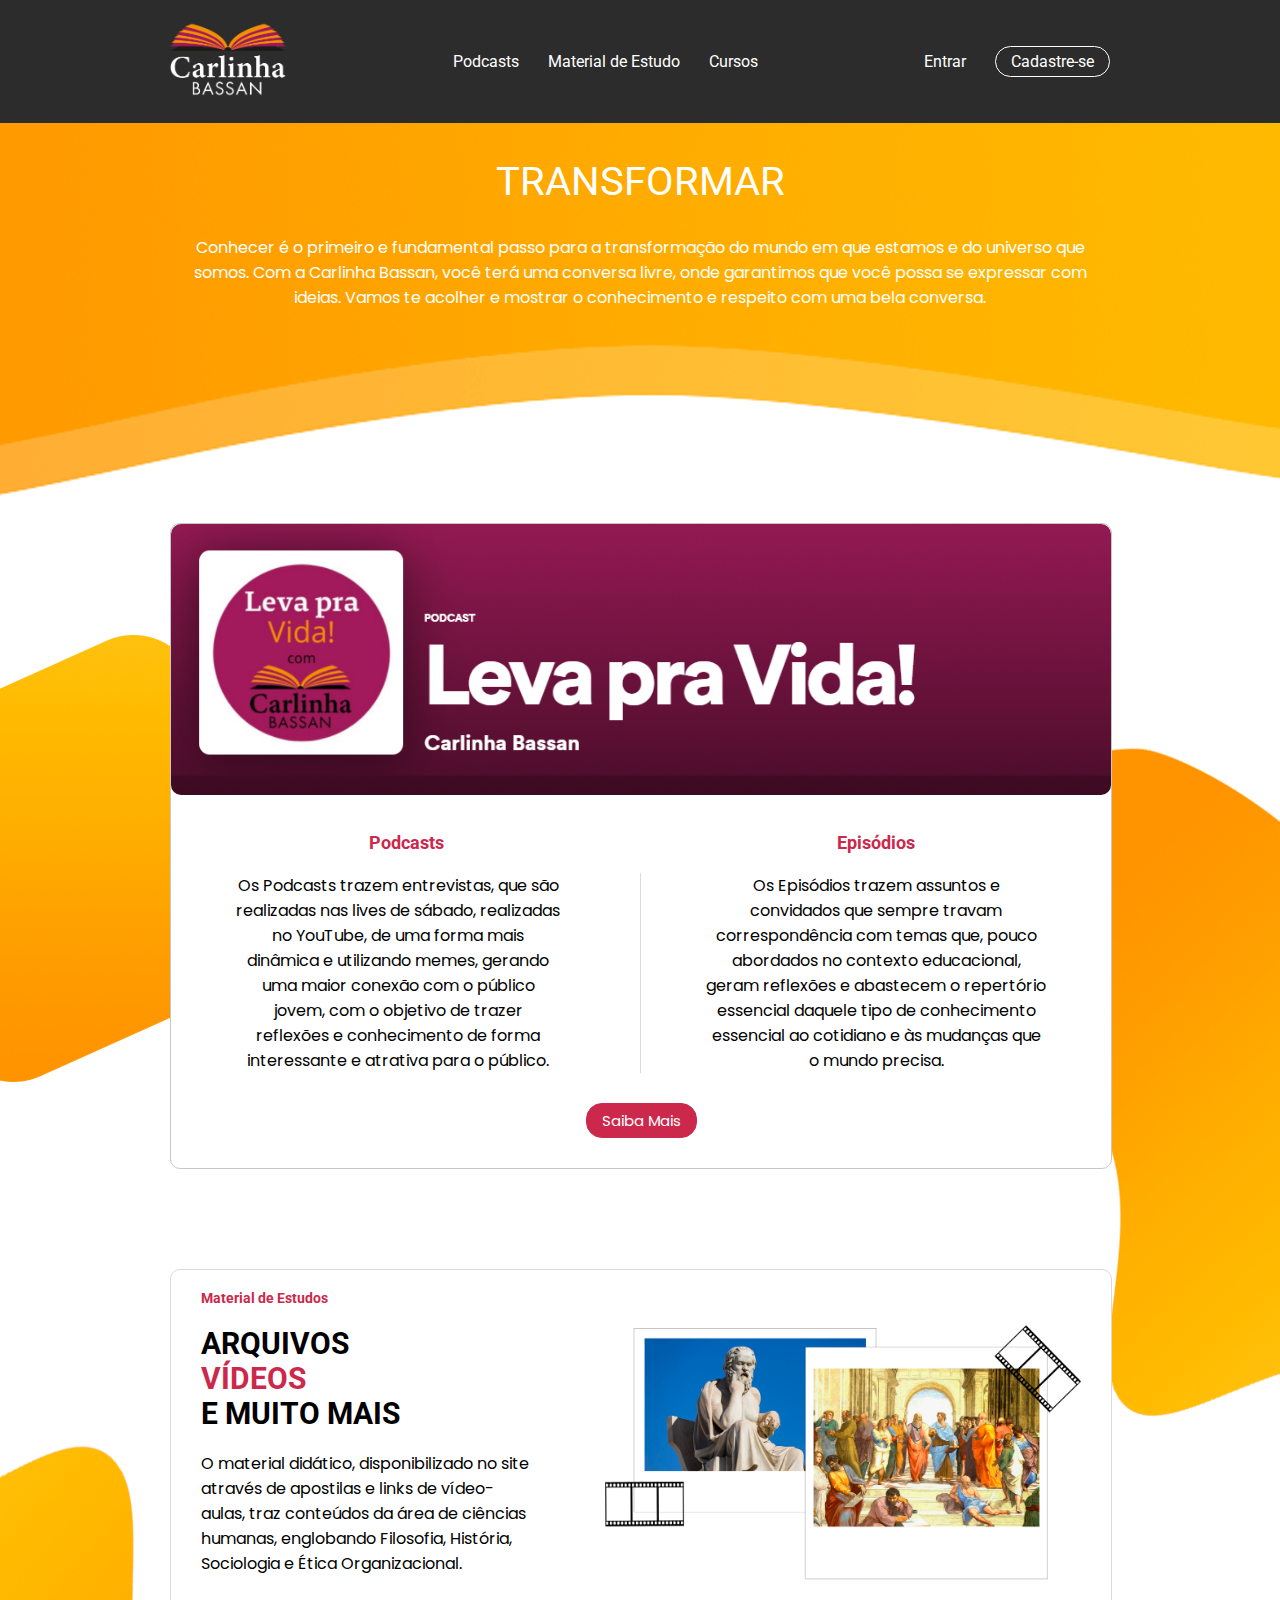
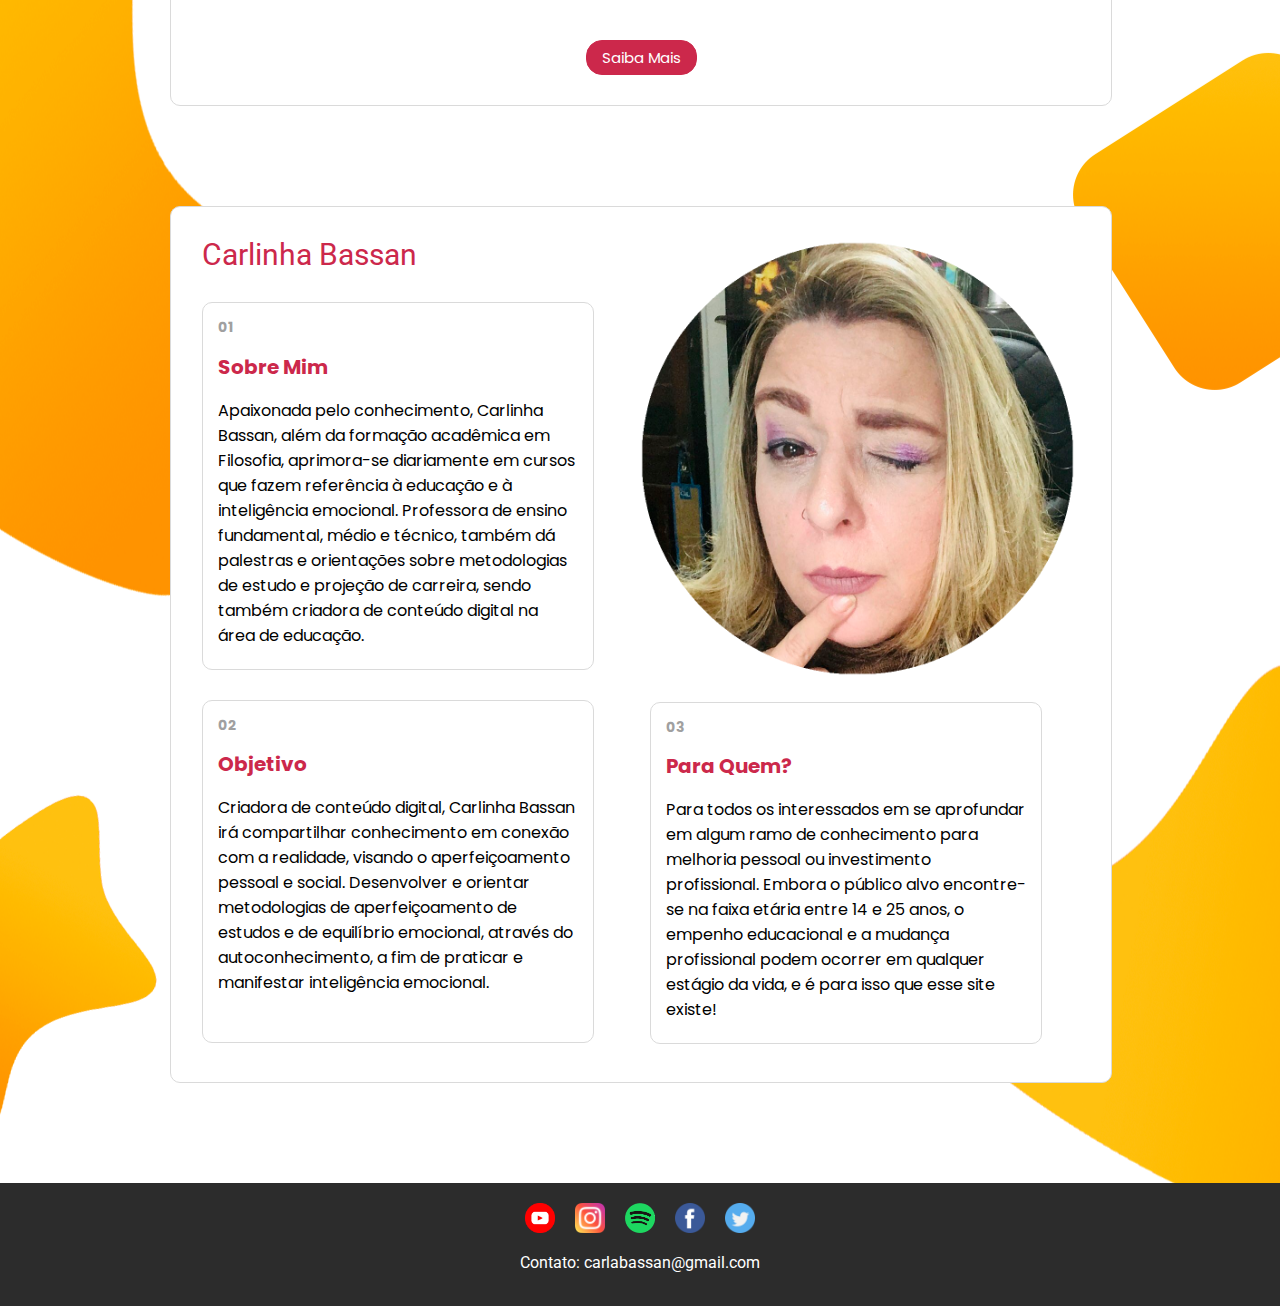
<file: index.html>
<!DOCTYPE html>
<html lang="pt-br">
<head>
	<meta charset="utf-8">
	<meta name="viewport" content="width=device-width">
    <link rel="shortcut icon" href="images/logoLivro.png">
	<title>Carlinha Bassan</title>
    <link rel="preconnect" href="https://fonts.googleapis.com">
    <link rel="preconnect" href="https://fonts.gstatic.com" crossorigin>
    <link href="https://fonts.googleapis.com/css2?family=Poppins&family=Roboto:wght@500&display=swap" rel="stylesheet">
	<link rel="stylesheet" href="css/cssPaginas.css">
    <link rel="stylesheet" href="css/cssLogin.css">
    <link rel="stylesheet" href="css/cssResponsive.css">
</head>
<body>
    <header>
        <div class="larguraH">
            <a href="index.html">
                <img id="logo" src="images/logo.png">
            </a>
            
            <div id="menu">
                <div class="linksMenu"><a href="podcasts.html"> Podcasts </a></div>
                <div class="linksMenu"><a href="materialEstudo.html"> Material de Estudo </a></div>
                <div class="linksMenu"><a href="cursos.html"> Cursos </a></div>
            </div>

            <div id="login">
                <div class="Entrar">Entrar</div>
                <div class="Cadastrar">Cadastre-se</div>
            </div>

            
            <img id="btnMenuCel" src="images/menu.png">
        </div>

        <div id="menuCel" class="escondido">
            <div class="flexLinksCel">
                <div>
                    <a class="linksMenuCel" href="index.html"><div class="colorirA">Home</div></a>
                    <a class="linksMenuCel" href="podcasts.html">Podcasts</a>
                    <a class="linksMenuCel" href="materialEstudo.html">Material de Estudo</a>
                    <a class="linksMenuCel" href="cursos.html">Cursos</a>
                </div>

                <img id="imgFecharTela" src="images/xBranco.png">
            </div>
            <div class="logarCel">
                <div class="EntrarCel">Entrar</div>
                <div class="CadastrarCel">Cadastre-se</div>
            </div>
        </div>
    </header>

    <div class="bloqueio escondido"></div>

    <form action="index.html" method="post">
        <div id="telaLogin" class="escondido">
            <div class="menuLogin">
                <div class="entrarJanela">Entrar</div>
                <div class="cadastrarJanela">Cadastre-se</div>
                <img id="imgFecharLogin" src="images/x.png">
            </div>

            <div class="info">Email</div>
            <input type="email" id="txtInfo" name="txtEmail" placeholder="carlinhabassan@gmail.com" required>

            <div class=info>Senha</div>
            <input type="password" id="txtInfo2" name="txtSenha" placeholder="******" required>

            <div class="esqueceuSenha">Esqueceu a senha?</div>
            
            <input type="submit" value="Confirmar" id="btnLogar">
            
            <div id="linhaNaoTemConta">
                <div class="naoTemConta">Não possui uma conta?<div class="pintarLink">Cadastre-se</div></div>
            </div>
        </div>
    </form>
    
    <form method="post">
        <div id="telaCadastro" class="escondido">
            <div class="flexLogin">
                <div class="cadastre-se">Cadastre-se</div>
                <img id="imgFecharCadastro" src="images/x.png">
            </div>
            <div class="pintar">Rápido e fácil</div>
            <div class="menuCadastro">
                <div class="entrarJanelaC">Entrar</div>
                <div class="cadastrarJanelaC">Cadastre-se</div>
            </div> 

                <div class="linhaEtapa1"></div> <div class="linhaEtapa2"></div> <div class="etapa">Etapa 1</div>

            <div class="inputsCadastro">
                <input type="text" class="infosCadastro" placeholder="Nome" required>
                <input type="text" class="infosCadastro" placeholder="Sobrenome" required>
                <input type="email" class="infosCadastro" placeholder="Email" required>
                <input type="number" class="infosCadastro" placeholder="Telefone" required>
                <input type="password" class="infosCadastro" placeholder="Senha" required>
                <input type="password" class="infosCadastro" placeholder="Confirmar Senha" required>
            </div>
            <div class="pintarData">Data de Nascimento</div>

            <input type="number" class="infosData" placeholder="Dia" required="required" min="1" max="31" required>
            <input type="number" class="infosData" placeholder="Mês" required="required" min="1" max="12" required>
            <input type="number" class="infosData" placeholder="Ano" required="required" min="1" max="2022" required>

            <div class="pintarData">Gênero</div>
            <div class="generos">Feminino
                <input type="radio" class="espaçoInput" name="radio" value="op1" required>
            </div>
            <div class="generos">Masculino
                <input type="radio" class="espaçoInput" name="radio" value="op2" required>
            </div>
            <div class="generos">Prefiro não dizer
                <input type="radio" class="espaçoInput" name="radio" value="op3" required>
            </div>
            <div class="termos">
                <input type="checkbox">Concordo com os <div class="pintarLink">termos de serviço</div>
            </div>

            <input type="submit" value="Próximo" id="btnProximo">
        </div>
    </form>

    <form action="index.html" method="post">
        <div id="telaCadastro2" class="escondido">
            <div class="flexLogin">
                <div class="cadastre-se">Ajude-nos respondendo essa pesquisa rápida</div>
                <img id="imgFecharCadastro2" src="images/x.png">
            </div>
            <div class="pintar">*Não obrigatório</div>
            <div class="menuCadastro">
                <div class="entrarJanelaC2">Entrar</div>
                <div class="cadastrarJanelaC">Cadastre-se</div>
            </div> 

            <div class="linhaCompleta"></div><div class="etapa">Etapa 2</div>

            <div class="pintarTopico">Etnia</div>
                <div class="inputsEtapa2menor">Branco
                    <input type="radio" class="espaçoInput" name="etnia" value="op1" required> 
                </div>
                <div class="inputsEtapa2menor">Pardo
                    <input type="radio" class="espaçoInput" name="etnia" value="op2" required>
                </div>
                <div class="inputsEtapa2maior">Afro-descendente
                    <input type="radio" class="espaçoInput" name="etnia" value="op3" required>
                </div>
                <div class="inputsEtapa2menor">Outro
                    <input type="radio" class="espaçoInput" name="etnia" value="op4" required>
                </div>

            <div class="pintarTopico">Sexualidade</div>
            <div class="inputsEtapa2menor">Hétero
                <input type="radio" class="espaçoInput" name="sexualidade" value="op1" required>
            </div>
            <div class="inputsEtapa2menor">LGBTQIA+
                <input type="radio" class="espaçoInput" name="sexualidade" value="op2" required>
            </div>
            <div class="inputsEtapa2maior">Prefiro não dizer
                <input type="radio" class="espaçoInput" name="sexualidade" value="op3" required>
            </div>

            <div class="pintarTopico">Escolaridade</div>

            <select class="inputsEtapa2maior">
                <option>Fundamental</option>
                <option>Ensino Médio</option>
                <option>Ensino Superior</option>
            </select>

            <div class="pintarTopico">Porque está visitando esse site?</div>

            <select class="inputsEtapa2maior">
                <option>Estudo</option>
                <option>Conhecimento</option>
                <option>Outro</option>
            </select>

            <div class="centralizar">
                <input type="submit" value="Confirmar" id="btnConfirmar">
                <a id="pular" href="index.html">Pular</a>
            </div>
        </div>
    </form>


    <div class="larguraDestaque">
        <div class="destaque">
            <p class="titulo">TRANSFORMAR</p>
            <p>Conhecer é o primeiro e fundamental passo para a transformação do mundo em que estamos e do universo que somos. Com a Carlinha Bassan, você terá uma conversa livre, onde garantimos que você possa se expressar com ideias. Vamos te acolher e mostrar o conhecimento e respeito com uma bela conversa.</p>
        </div>
    </div>

    <div class="larguraConteudo">
        <div class="podcastH">
            <div class="conteudo">
                <img class="imgPodcast" src="images/imgPodcast.png">
                <img class="imgPodcastCel" src="images/img.png">
                    <div class="flexPE">
                        <div class="podcasts">
                            <h1 class="tituloPodcast">Podcasts</h1>
                            <p class="txtPodcast">Os Podcasts trazem entrevistas, que são realizadas nas lives de sábado, realizadas no YouTube, de uma forma mais dinâmica e utilizando memes, gerando uma maior conexão com o público jovem, com o objetivo de trazer reflexões e conhecimento de forma interessante e atrativa para o público.</p>
                        </div>
                        <div class="episodios">
                            <h1 class="tituloPodcast">Episódios</h1>
                            <p class="txtEpisodio">Os Episódios trazem assuntos e convidados que sempre travam correspondência com temas que, pouco abordados no contexto educacional, geram reflexões e abastecem o repertório essencial daquele tipo de conhecimento essencial ao cotidiano e às mudanças que o mundo precisa.</p>
                        </div>
                    </div>
                <div class="saibaMais"><a class="saibaMaisLink" href="podcasts.html">Saiba Mais</a></div>
            </div>
        </div>

        <div class="materialDeEstudo">
            <div class="flexMaterial">
                <div class="txtConteudo">
                    <h1 class="tituloMaterial">Material de Estudos</h1>
                    <h1 class="txtDestaques">ARQUIVOS</h1>
                    <h1 class="txtDestaques1">VÍDEOS</h1>
                    <h1 class="txtDestaques">E MUITO MAIS</h1>
                    <p class="txtMaterial">O material didático, disponibilizado no site através de apostilas e links de vídeo-aulas, traz conteúdos da área de ciências humanas, englobando Filosofia, História, Sociologia e Ética Organizacional.</p>
                </div>
               <img class="imgMaterial" src="images/imgMat.png">
            </div>
            <div class="saibaMaisMaterial"><a class="saibaMaisLink" href="materialEstudo.html">Saiba Mais</a></div>
        </div>

        <div class="carlinha">
            <div class="flexCarlinha">
                <div class="nomeCarla">Carlinha Bassan</div>
                <div class="colunaEsquerda">
                    <img class="imgCarlaEscondida" src="images/carlinha.png">
                    <div class="sobreMim">
                        <h1 class="numeros">01</h1>
                        <h1 class="txtTitulos">Sobre Mim</h1>
                        <p class="txtCarlinha">Apaixonada pelo conhecimento, Carlinha Bassan, além da formação acadêmica em Filosofia, aprimora-se diariamente em cursos que fazem referência à educação e à inteligência emocional. Professora de ensino fundamental, médio e técnico, também dá palestras e orientações sobre metodologias de estudo e projeção de carreira, sendo também criadora de conteúdo digital na área de educação.</p>
                    </div>

                    <div class="objetivo">
                        <h1 class="numeros">02</h1>
                        <h1 class="txtTitulos">Objetivo</h1>
                        <p class="txtCarlinha">Criadora de conteúdo digital, Carlinha Bassan irá compartilhar conhecimento em conexão com a realidade, visando o aperfeiçoamento pessoal e social. Desenvolver e orientar metodologias de aperfeiçoamento de estudos e de equilíbrio emocional, através do autoconhecimento, a fim de praticar e manifestar inteligência emocional.</p>
                    </div>
                </div>
                <div class="colunaDireita">
                    <img class="imgCarla" src="images/carlinha.png">

                    <div class="paraQuem">
                        <h1 class="numeros">03</h1>
                        <h1 class="txtTitulos">Para Quem?</h1>
                        <p class="txtCarlinha">Para todos os interessados em se aprofundar em algum ramo de conhecimento para melhoria pessoal ou investimento profissional. Embora o público alvo encontre-se na faixa etária entre 14 e 25 anos, o empenho educacional e a mudança profissional podem ocorrer em qualquer estágio da vida, e é para isso que esse site existe!</p>
                    </div>
                </div>
            </div>
        </div>
    </div>

    <footer>
        <div class="larguraF">
            <a href="https://www.youtube.com/c/CarlinhaBassan" target="_blank">
            <img id="logoSocial" src="images/Icones/youtube.png">
            </a>

            <a href="https://www.instagram.com/carlinhabassan07/" target="_blank">
            <img id="logoSocial" src="images/Icones/Instagram.png">
            </a>

            <a href="https://open.spotify.com/show/7lvL3L36ykIWfW3IbI2dQl" target="_blank">
            <img id="logoSocial" src="images/Icones/spotify.png">
            </a>

            <a href="https://www.facebook.com/carlinhabassan" target="_blank">
            <img id="logoSocial" src="images/Icones/facebook.png">
            </a>

            <a href="https://twitter.com/carlinhabassan" target="_blank">
            <img id="logoSocial" src="images/Icones/twitter.png">
            </a>
            <p> Contato: carlabassan@gmail.com </p>
        </div>
    </footer>

    <script type="text/javascript" src="js/javacarla.js"></script>

</body>
</html>
</file>
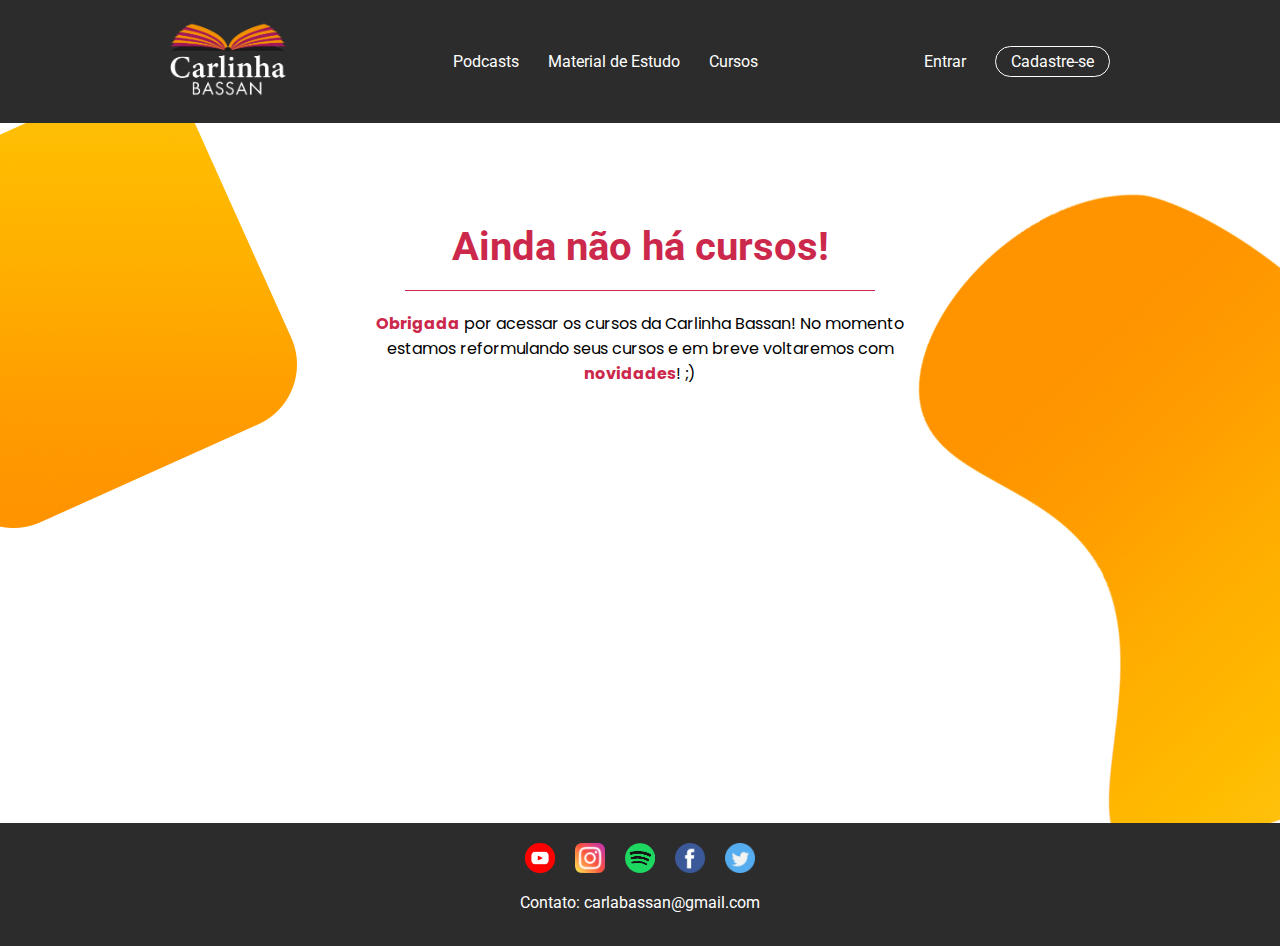
<file: cursos.html>
<!DOCTYPE html>
<html lang="pt-br">
<head>
	<meta charset="utf-8">
	<meta name="viewport" content="width=device-width">
    <link rel="shortcut icon" href="images/logoLivro.png">
	<title>Carlinha Bassan</title>
    <link rel="preconnect" href="https://fonts.googleapis.com">
    <link rel="preconnect" href="https://fonts.gstatic.com" crossorigin>
    <link href="https://fonts.googleapis.com/css2?family=Poppins&family=Roboto:wght@500&display=swap" rel="stylesheet">
	<link rel="stylesheet" href="css/cssPaginas.css">
    <link rel="stylesheet" href="css/cssLogin.css">
    <link rel="stylesheet" href="css/cssResponsive.css">
</head>
<body class="body2" id="bodyC">
    <header>
        <div class="larguraH">
            <a href="index.html">
                <img id="logo" src="images/logo.png">
            </a>
            
            <div id="menu">
                <div class="linksMenu"><a href="podcasts.html"> Podcasts </a></div>
                <div class="linksMenu"><a href="materialEstudo.html"> Material de Estudo </a></div>
                <div class="linksMenu"><a href="cursos.html"> Cursos </a></div>
            </div>

            <div id="login">
                <div class="Entrar">Entrar</div>
                <div class="Cadastrar">Cadastre-se</div>
            </div>

            
            <img id="btnMenuCel" src="images/menu.png">
        </div>

        <div id="menuCel" class="escondido">
            <div class="flexLinksCel">
                <div>
                    <a class="linksMenuCel" href="index.html">Home</a>
                    <a class="linksMenuCel" href="podcasts.html">Podcasts</a>
                    <a class="linksMenuCel" href="materialEstudo.html">Material de Estudo</a>
                    <a class="linksMenuCel" href="cursos.html"><div class="colorirA">Cursos</div></a>
                </div>

                <img id="imgFecharTela" src="images/xBranco.png">
            </div>
            <div class="logarCel">
                <div class="EntrarCel">Entrar</div>
                <div class="CadastrarCel">Cadastre-se</div>
            </div>
        </div>
    </header>

    <div class="bloqueio escondido"></div>

    <form action="index.html" method="post">
        <div id="telaLogin" class="escondido">
            <div class="menuLogin">
                <div class="entrarJanela">Entrar</div>
                <div class="cadastrarJanela">Cadastre-se</div>
                <img id="imgFecharLogin" src="images/x.png">
            </div>

            <div class="info">Email</div>
            <input type="email" id="txtInfo" name="txtEmail" placeholder="carlinhabassan@gmail.com" required>

            <div class=info>Senha</div>
            <input type="password" id="txtInfo2" name="txtSenha" placeholder="******" required>

            <div class="esqueceuSenha">Esqueceu a senha?</div>
            
            <input type="submit" value="Confirmar" id="btnLogar">
            
            <div id="linhaNaoTemConta">
                <div class="naoTemConta">Não possui uma conta?<div class="pintarLink">Cadastre-se</div></div>
            </div>
        </div>
    </form>
    
    <form method="post">
        <div id="telaCadastro" class="escondido">
            <div class="flexLogin">
                <div class="cadastre-se">Cadastre-se</div>
                <img id="imgFecharCadastro" src="images/x.png">
            </div>
            <div class="pintar">Rápido e fácil</div>
            <div class="menuCadastro">
                <div class="entrarJanelaC">Entrar</div>
                <div class="cadastrarJanelaC">Cadastre-se</div>
            </div> 

                <div class="linhaEtapa1"></div> <div class="linhaEtapa2"></div> <div class="etapa">Etapa 1</div>

            <div class="inputsCadastro">
                <input type="text" class="infosCadastro" placeholder="Nome" required>
                <input type="text" class="infosCadastro" placeholder="Sobrenome" required>
                <input type="email" class="infosCadastro" placeholder="Email" required>
                <input type="number" class="infosCadastro" placeholder="Telefone" required>
                <input type="password" class="infosCadastro" placeholder="Senha" required>
                <input type="password" class="infosCadastro" placeholder="Confirmar Senha" required>
            </div>
            <div class="pintarData">Data de Nascimento</div>

            <input type="number" class="infosData" placeholder="Dia" required="required" min="1" max="31" required>
            <input type="number" class="infosData" placeholder="Mês" required="required" min="1" max="12" required>
            <input type="number" class="infosData" placeholder="Ano" required="required" min="1" max="2022" required>

            <div class="pintarData">Gênero</div>
            <div class="generos">Feminino
                <input type="radio" class="espaçoInput" name="radio" value="op1" required>
            </div>
            <div class="generos">Masculino
                <input type="radio" class="espaçoInput" name="radio" value="op2" required>
            </div>
            <div class="generos">Prefiro não dizer
                <input type="radio" class="espaçoInput" name="radio" value="op3" required>
            </div>
            <div class="termos">
                <input type="checkbox">Concordo com os <div class="pintarLink">termos de serviço</div>
            </div>

            <input type="submit" value="Próximo" id="btnProximo">
        </div>
    </form>

    <form action="index.html" method="post">
        <div id="telaCadastro2" class="escondido">
            <div class="flexLogin">
                <div class="cadastre-se">Ajude-nos respondendo essa pesquisa rápida</div>
                <img id="imgFecharCadastro2" src="images/x.png">
            </div>
            <div class="pintar">*Não obrigatório</div>
            <div class="menuCadastro">
                <div class="entrarJanelaC2">Entrar</div>
                <div class="cadastrarJanelaC">Cadastre-se</div>
            </div> 

            <div class="linhaCompleta"></div><div class="etapa">Etapa 2</div>

            <div class="pintarTopico">Etnia</div>
                <div class="inputsEtapa2menor">Branco
                    <input type="radio" class="espaçoInput" name="etnia" value="op1" required> 
                </div>
                <div class="inputsEtapa2menor">Pardo
                    <input type="radio" class="espaçoInput" name="etnia" value="op2" required>
                </div>
                <div class="inputsEtapa2maior">Afro-descendente
                    <input type="radio" class="espaçoInput" name="etnia" value="op3" required>
                </div>
                <div class="inputsEtapa2menor">Outro
                    <input type="radio" class="espaçoInput" name="etnia" value="op4" required>
                </div>

            <div class="pintarTopico">Sexualidade</div>
            <div class="inputsEtapa2menor">Hétero
                <input type="radio" class="espaçoInput" name="sexualidade" value="op1" required>
            </div>
            <div class="inputsEtapa2menor">LGBTQIA+
                <input type="radio" class="espaçoInput" name="sexualidade" value="op2" required>
            </div>
            <div class="inputsEtapa2maior">Prefiro não dizer
                <input type="radio" class="espaçoInput" name="sexualidade" value="op3" required>
            </div>

            <div class="pintarTopico">Escolaridade</div>

            <select class="inputsEtapa2maior">
                <option>Fundamental</option>
                <option>Ensino Médio</option>
                <option>Ensino Superior</option>
            </select>

            <div class="pintarTopico">Porque está visitando esse site?</div>

            <select class="inputsEtapa2maior">
                <option>Estudo</option>
                <option>Conhecimento</option>
                <option>Outro</option>
            </select>

            <div class="centralizar">
                <input type="submit" value="Confirmar" id="btnConfirmar">
                <a id="pular" href="index.html">Pular</a>
            </div>
        </div>
    </form>

    <div class="curso">
        <h1 class="destaqueCurso">Ainda não há cursos!</h1>
        <p class="txtCurso"><strong class="decoraCurso">Obrigada</strong> por acessar os cursos da Carlinha Bassan! No momento estamos reformulando seus cursos e em breve voltaremos com <strong class="decoraCurso">novidades</strong>! ;)</p>
    </div>

    <footer>
        <div class="larguraF">
            <a href="https://www.youtube.com/c/CarlinhaBassan" target="_blanck">
            <img id="logoSocial" src="images/Icones/youtube.png">
            </a>

            <a href="https://www.instagram.com/carlinhabassan07/" target="_blanck">
            <img id="logoSocial" src="images/Icones/Instagram.png">
            </a>

            <a href="https://open.spotify.com/show/7lvL3L36ykIWfW3IbI2dQl" target="_blanck">
            <img id="logoSocial" src="images/Icones/spotify.png">
            </a>

            <a href="https://www.facebook.com/carlinhabassan" target="_blanck">
            <img id="logoSocial" src="images/Icones/facebook.png">
            </a>

            <a href="https://twitter.com/carlinhabassan" target="_blanck">
            <img id="logoSocial" src="images/Icones/twitter.png">
            </a>
            <p> Contato: carlabassan@gmail.com </p>
        </div>
    </footer>

    <script type="text/javascript" src="js/javacarla.js"></script>

</body>
</html>
</file>
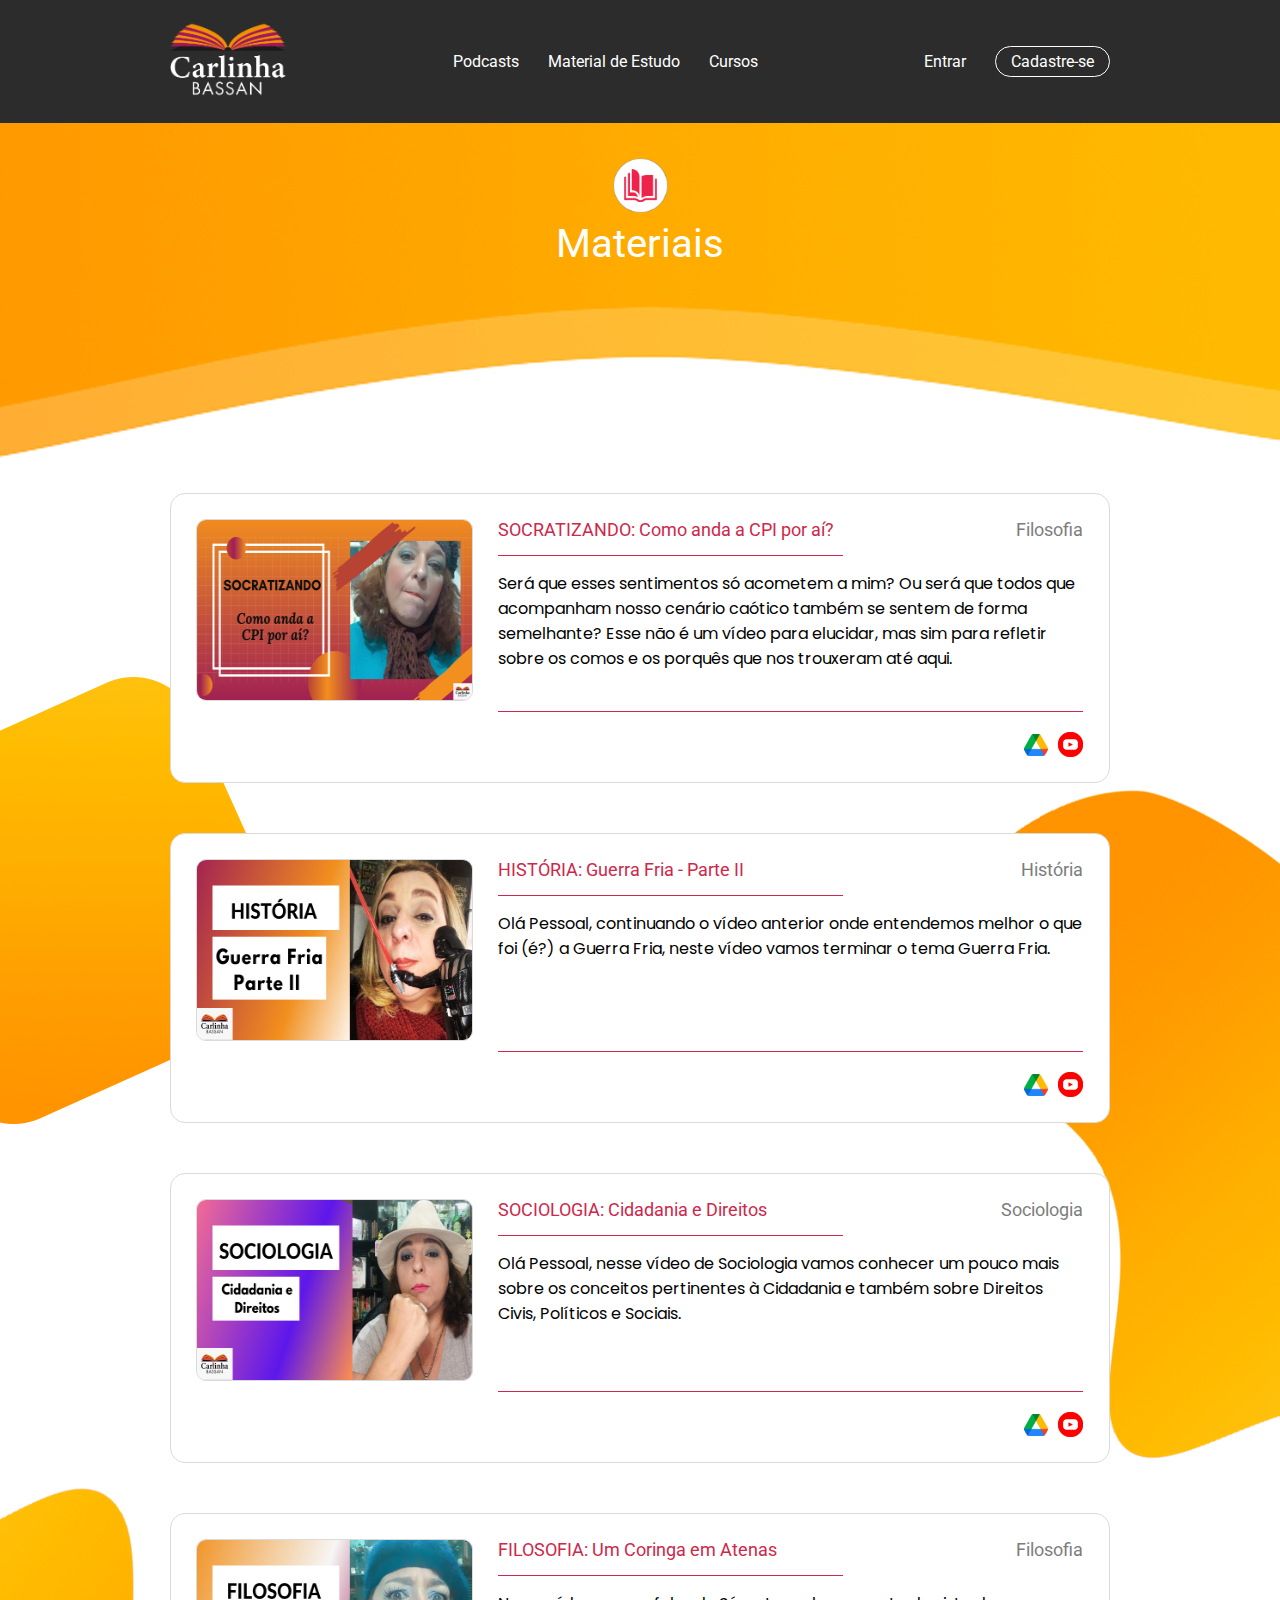
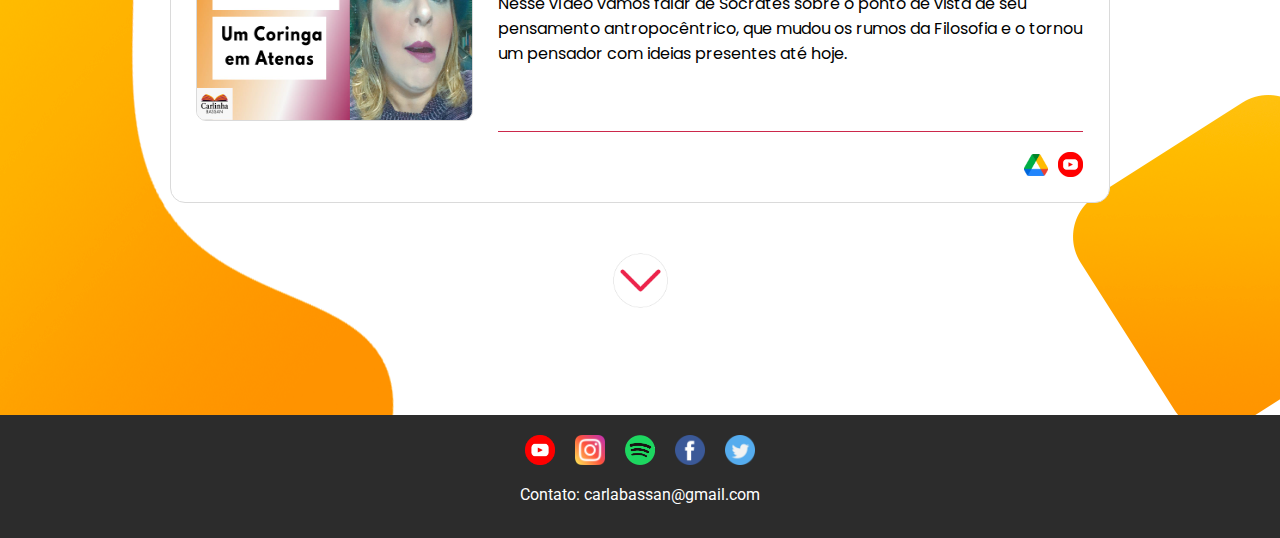
<file: materialEstudo.html>
<!DOCTYPE html>
<html lang="pt-br">
<head>
	<meta charset="utf-8">
	<meta name="viewport" content="width=device-width">
    <link rel="shortcut icon" href="images/logoLivro.png">
	<title>Carlinha Bassan</title>
    <link rel="preconnect" href="https://fonts.googleapis.com">
    <link rel="preconnect" href="https://fonts.gstatic.com" crossorigin>
    <link href="https://fonts.googleapis.com/css2?family=Poppins&family=Roboto:wght@500&display=swap" rel="stylesheet">
	<link rel="stylesheet" href="css/cssPaginas.css">
    <link rel="stylesheet" href="css/cssLogin.css">
    <link rel="stylesheet" href="css/cssResponsive.css">
</head>
<body class="body2" id="bodyM">
    <header>
        <div class="larguraH">
            <a href="index.html">
                <img id="logo" src="images/logo.png">
            </a>
            
            <div id="menu">
                <div class="linksMenu"><a href="podcasts.html"> Podcasts </a></div>
                <div class="linksMenu"><a href="materialEstudo.html"> Material de Estudo </a></div>
                <div class="linksMenu"><a href="cursos.html"> Cursos </a></div>
            </div>

            <div id="login">
                <div class="Entrar">Entrar</div>
                <div class="Cadastrar">Cadastre-se</div>
            </div>

            
            <img id="btnMenuCel" src="images/menu.png">
        </div>

        <div id="menuCel" class="escondido">
            <div class="flexLinksCel">
                <div>
                    <a class="linksMenuCel" href="index.html">Home</a>
                    <a class="linksMenuCel" href="podcasts.html">Podcasts</a>
                    <a class="linksMenuCel" href="materialEstudo.html"><div class="colorirA">Material de Estudo</div></a>
                    <a class="linksMenuCel" href="cursos.html">Cursos</a>
                </div>

                <img id="imgFecharTela" src="images/xBranco.png">
            </div>
            <div class="logarCel">
                <div class="EntrarCel">Entrar</div>
                <div class="CadastrarCel">Cadastre-se</div>
            </div>
        </div>
    </header>

    <div class="bloqueio escondido"></div>

    <form action="index.html" method="post">
        <div id="telaLogin" class="escondido">
            <div class="menuLogin">
                <div class="entrarJanela">Entrar</div>
                <div class="cadastrarJanela">Cadastre-se</div>
                <img id="imgFecharLogin" src="images/x.png">
            </div>

            <div class="info">Email</div>
            <input type="email" id="txtInfo" name="txtEmail" placeholder="carlinhabassan@gmail.com" required>

            <div class=info>Senha</div>
            <input type="password" id="txtInfo2" name="txtSenha" placeholder="******" required>

            <div class="esqueceuSenha">Esqueceu a senha?</div>
            
            <input type="submit" value="Confirmar" id="btnLogar">
            
            <div id="linhaNaoTemConta">
                <div class="naoTemConta">Não possui uma conta?<div class="pintarLink">Cadastre-se</div></div>
            </div>
        </div>
    </form>
    
    <form method="post">
        <div id="telaCadastro" class="escondido">
            <div class="flexLogin">
                <div class="cadastre-se">Cadastre-se</div>
                <img id="imgFecharCadastro" src="images/x.png">
            </div>
            <div class="pintar">Rápido e fácil</div>
            <div class="menuCadastro">
                <div class="entrarJanelaC">Entrar</div>
                <div class="cadastrarJanelaC">Cadastre-se</div>
            </div> 

                <div class="linhaEtapa1"></div> <div class="linhaEtapa2"></div> <div class="etapa">Etapa 1</div>

            <div class="inputsCadastro">
                <input type="text" class="infosCadastro" placeholder="Nome" required>
                <input type="text" class="infosCadastro" placeholder="Sobrenome" required>
                <input type="email" class="infosCadastro" placeholder="Email" required>
                <input type="number" class="infosCadastro" placeholder="Telefone" required>
                <input type="password" class="infosCadastro" placeholder="Senha" required>
                <input type="password" class="infosCadastro" placeholder="Confirmar Senha" required>
            </div>
            <div class="pintarData">Data de Nascimento</div>

            <input type="number" class="infosData" placeholder="Dia" required="required" min="1" max="31" required>
            <input type="number" class="infosData" placeholder="Mês" required="required" min="1" max="12" required>
            <input type="number" class="infosData" placeholder="Ano" required="required" min="1" max="2022" required>

            <div class="pintarData">Gênero</div>
            <div class="generos">Feminino
                <input type="radio" class="espaçoInput" name="radio" value="op1" required>
            </div>
            <div class="generos">Masculino
                <input type="radio" class="espaçoInput" name="radio" value="op2" required>
            </div>
            <div class="generos">Prefiro não dizer
                <input type="radio" class="espaçoInput" name="radio" value="op3" required>
            </div>
            <div class="termos">
                <input type="checkbox">Concordo com os <div class="pintarLink">termos de serviço</div>
            </div>

            <input type="submit" value="Próximo" id="btnProximo">
        </div>
    </form>

    <form action="index.html" method="post">
        <div id="telaCadastro2" class="escondido">
            <div class="flexLogin">
                <div class="cadastre-se">Ajude-nos respondendo essa pesquisa rápida</div>
                <img id="imgFecharCadastro2" src="images/x.png">
            </div>
            <div class="pintar">*Não obrigatório</div>
            <div class="menuCadastro">
                <div class="entrarJanelaC2">Entrar</div>
                <div class="cadastrarJanelaC">Cadastre-se</div>
            </div> 

            <div class="linhaCompleta"></div><div class="etapa">Etapa 2</div>

            <div class="pintarTopico">Etnia</div>
                <div class="inputsEtapa2menor">Branco
                    <input type="radio" class="espaçoInput" name="etnia" value="op1" required> 
                </div>
                <div class="inputsEtapa2menor">Pardo
                    <input type="radio" class="espaçoInput" name="etnia" value="op2" required>
                </div>
                <div class="inputsEtapa2maior">Afro-descendente
                    <input type="radio" class="espaçoInput" name="etnia" value="op3" required>
                </div>
                <div class="inputsEtapa2menor">Outro
                    <input type="radio" class="espaçoInput" name="etnia" value="op4" required>
                </div>

            <div class="pintarTopico">Sexualidade</div>
            <div class="inputsEtapa2menor">Hétero
                <input type="radio" class="espaçoInput" name="sexualidade" value="op1" required>
            </div>
            <div class="inputsEtapa2menor">LGBTQIA+
                <input type="radio" class="espaçoInput" name="sexualidade" value="op2" required>
            </div>
            <div class="inputsEtapa2maior">Prefiro não dizer
                <input type="radio" class="espaçoInput" name="sexualidade" value="op3" required>
            </div>

            <div class="pintarTopico">Escolaridade</div>

            <select class="inputsEtapa2maior">
                <option>Fundamental</option>
                <option>Ensino Médio</option>
                <option>Ensino Superior</option>
            </select>

            <div class="pintarTopico">Porque está visitando esse site?</div>

            <select class="inputsEtapa2maior">
                <option>Estudo</option>
                <option>Conhecimento</option>
                <option>Outro</option>
            </select>

            <div class="centralizar">
                <input type="submit" value="Confirmar" id="btnConfirmar">
                <a id="pular" href="index.html">Pular</a>
            </div>
        </div>
    </form>

    <div class="larguraDestaqueM">
        <div class="destaque">
            <img class="imgMat" src="images/Icones/livro.png">
                <p class="tituloM">Materiais</p>
        </div>
    </div>

    <div id="PrincipalMaterial">

        <div class="Arquivos">
                <img class="ImagemArquivos" src="images/materialdeestudo/img1.jpg">
            <div class="ConteudoArquivos">
                <div class="LarguraTitulos">
                    <div class="TituloArquivos">SOCRATIZANDO: Como anda a CPI por aí?</div>
                    <div class="TituloHist">Filosofia</div>
                </div>
                <div class="dcM">
                    <div class="descrição">Será que esses sentimentos só acometem a mim? Ou será que todos que acompanham nosso cenário caótico também se sentem de forma semelhante?
                    Esse não é um vídeo para elucidar, mas sim para refletir sobre os comos e os porquês que nos trouxeram até aqui.</div>
                </div>
                <div class="FinalArquivos">
                    <img class="FinalDrive" src="images/Icones/drive.png">
                    <a href="https://www.youtube.com/watch?v=GxTJwVTT8J4&t=41s" target="_blank">
                        <img id="youtu" src="images/Icones/youtube.png">
                    </a>
                </div>
            </div>
        </div>
        

        <div class="Arquivos">
                <img class="ImagemArquivos" src="images/materialdeestudo/img2.jpg">
            <div class="ConteudoArquivos">
                <div class="LarguraTitulos">
                    <div class="TituloArquivos">HISTÓRIA: Guerra Fria - Parte II</div>
                    <div class="TituloHist">História</div>
                </div>
                <div class="dcM">
                    <div class="descrição">Olá Pessoal, 
                        continuando o vídeo anterior onde entendemos melhor o que foi (é?) a Guerra Fria, neste vídeo vamos terminar o tema Guerra Fria.
                    </div>
                </div>
                <div class="FinalArquivos">
                    <img class="FinalDrive" src="images/Icones/drive.png">
                    <a href="https://www.youtube.com/watch?v=bhB9snC2rFc&t=6s" target="_blank">
                        <img id="youtu" src="images/Icones/youtube.png">
                    </a>
                </div>
            </div>
        </div>
        
        <div class="Arquivos">
                <img class="ImagemArquivos" src="images/materialdeestudo/img3.jpg">
            <div class="ConteudoArquivos">
                <div class="LarguraTitulos">
                    <div class="TituloArquivos">SOCIOLOGIA: Cidadania e Direitos</div>
                    <div class="TituloHist">Sociologia</div>
                </div>
                <div class="dcM">
                    <div class="descrição">Olá Pessoal,
                        nesse vídeo de Sociologia vamos conhecer um pouco mais sobre os conceitos pertinentes à Cidadania e também sobre Direitos Civis, Políticos e Sociais.</div>
                </div>
                <div class="FinalArquivos">
                    <img class="FinalDrive" src="images/Icones/drive.png">
                    <a href="https://www.youtube.com/watch?v=p3XibV7We08" target="_blank">
                        <img id="youtu" src="images/Icones/youtube.png">
                    </a>
                </div>
            </div>
        </div>

        <div class="Arquivos">
                <img class="ImagemArquivos" src="images/materialdeestudo/img4.jpg">
            <div class="ConteudoArquivos">
                <div class="LarguraTitulos">
                    <div class="TituloArquivos">FILOSOFIA: Um Coringa em Atenas</div>
                    <div class="TituloHist">Filosofia</div>
                </div>
                <div class="dcM">
                    <div class="descrição">Nesse vídeo vamos falar de Sócrates sobre o ponto de vista de seu pensamento antropocêntrico, que mudou os rumos da Filosofia e o tornou um pensador com ideias presentes até hoje.</div>
                </div>
                <div class="FinalArquivos">
                    <img class="FinalDrive" src="images/Icones/drive.png">
                    <a href="https://www.youtube.com/watch?v=uY1JRfQglcM&t=61s>" target="_blank">
                        <img id="youtu" src="images/Icones/youtube.png">
                    </a>
                </div>
            </div>
        </div>

    </div>

    <div id="seta"><img id="imgseta" src="images/Icones/seta.png"></div>

    <footer>
        <div class="larguraF">
            <a href="https://www.youtube.com/c/CarlinhaBassan" target="_blank">
            <img id="logoSocial" src="images/Icones/youtube.png">
            </a>

            <a href="https://www.instagram.com/carlinhabassan07/" target="_blank">
            <img id="logoSocial" src="images/Icones/Instagram.png">
            </a>

            <a href="https://open.spotify.com/show/7lvL3L36ykIWfW3IbI2dQl" target="_blank">
            <img id="logoSocial" src="images/Icones/spotify.png">
            </a>

            <a href="https://www.facebook.com/carlinhabassan" target="_blank">
            <img id="logoSocial" src="images/Icones/facebook.png">
            </a>

            <a href="https://twitter.com/carlinhabassan" target="_blank">
            <img id="logoSocial" src="images/Icones/twitter.png">
            </a>
            <p> Contato: carlabassan@gmail.com </p>
        </div>
    </footer>

    <script type="text/javascript" src="js/javacarla.js"></script>

</body>
</html>
</file>
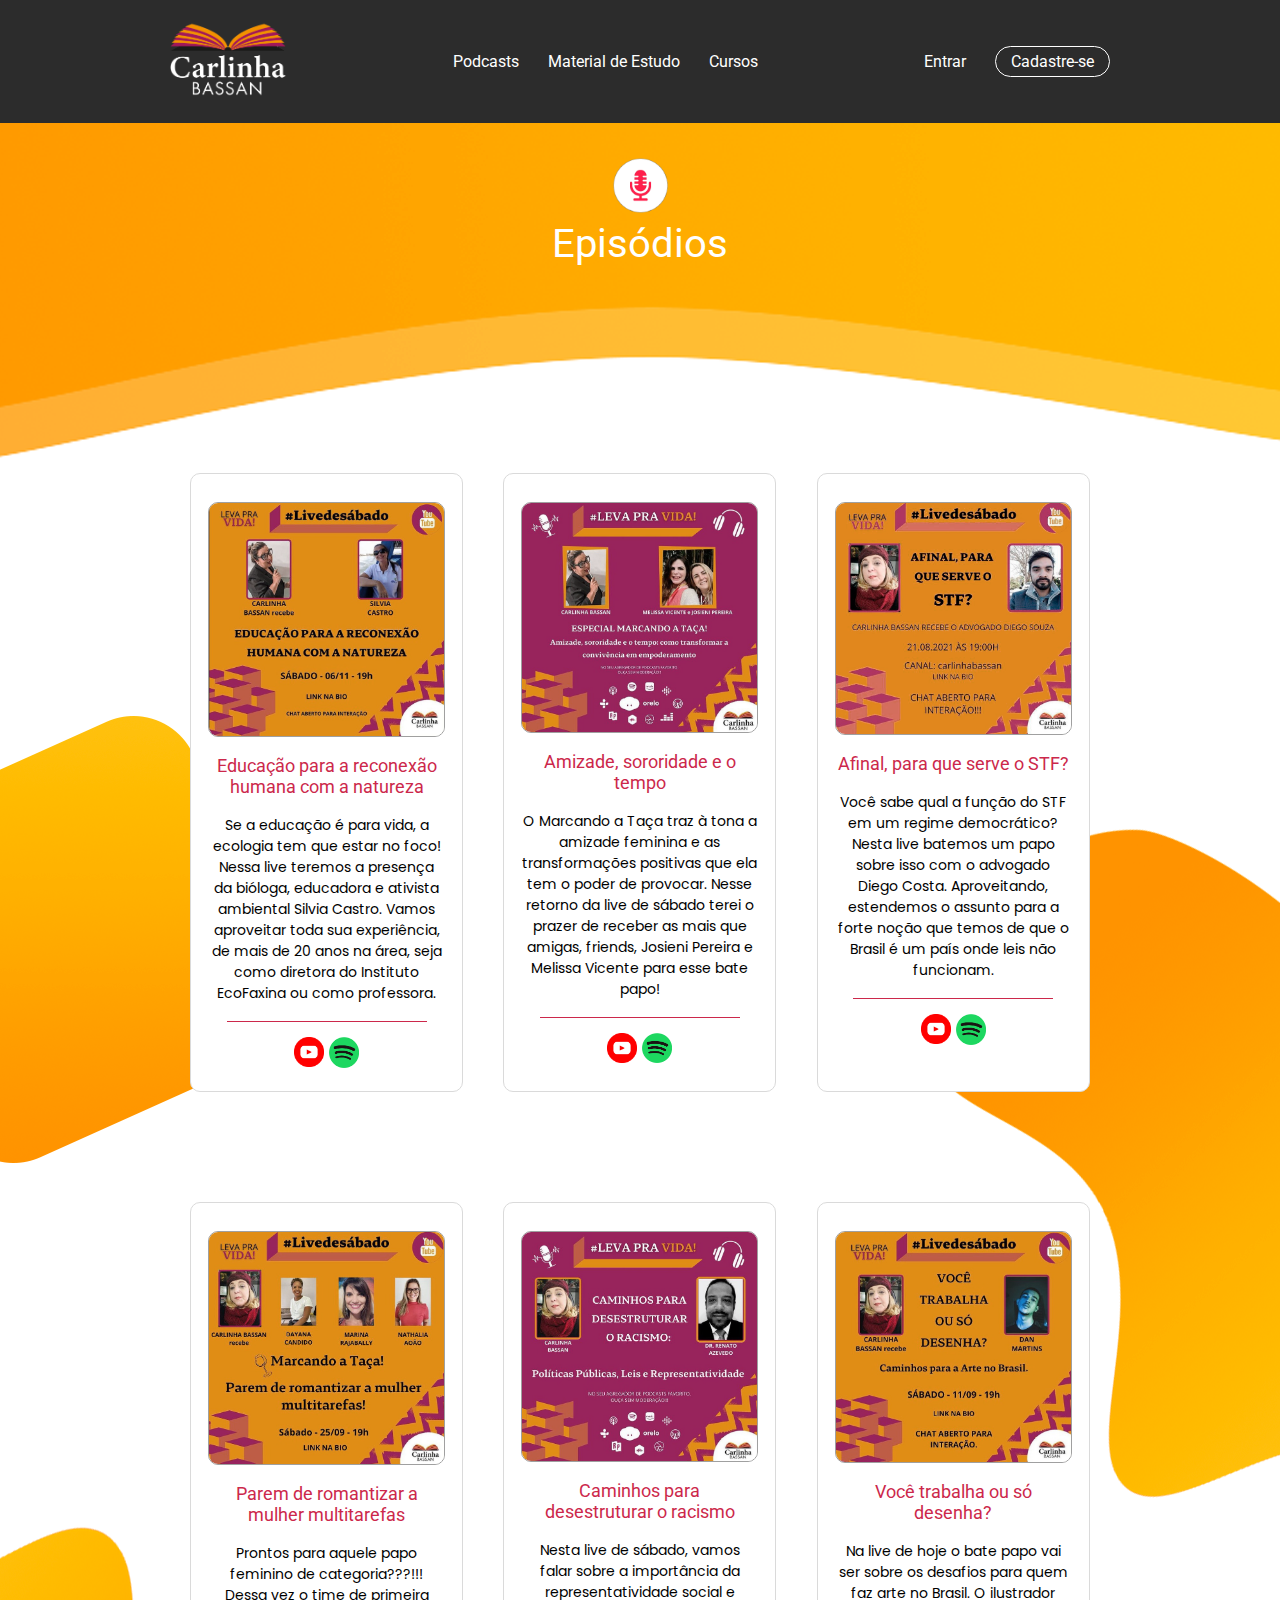
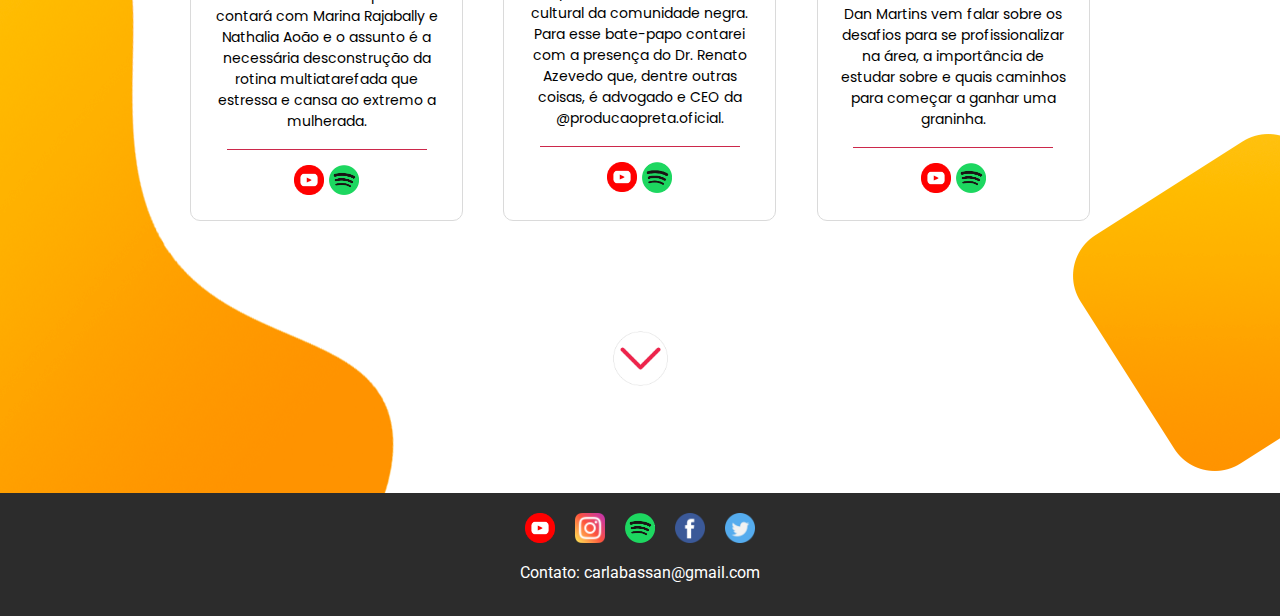
<file: podcasts.html>
<!DOCTYPE html>
<html lang="pt-br">
<head>
	<meta charset="utf-8">
	<meta name="viewport" content="width=device-width">
    <link rel="shortcut icon" href="images/logoLivro.png">
	<title>Carlinha Bassan</title>
    <link rel="preconnect" href="https://fonts.googleapis.com">
    <link rel="preconnect" href="https://fonts.gstatic.com" crossorigin>
    <link href="https://fonts.googleapis.com/css2?family=Poppins&family=Roboto:wght@500&display=swap" rel="stylesheet">
	<link rel="stylesheet" href="css/cssPaginas.css">
    <link rel="stylesheet" href="css/cssLogin.css">
    <link rel="stylesheet" href="css/cssResponsive.css">
</head>
<body class="body2">
    <header>
        <div class="larguraH">
            <a href="index.html">
                <img id="logo" src="images/logo.png">
            </a>
            
            <div id="menu">
                <div class="linksMenu"><a href="podcasts.html"> Podcasts </a></div>
                <div class="linksMenu"><a href="materialEstudo.html"> Material de Estudo </a></div>
                <div class="linksMenu"><a href="cursos.html"> Cursos </a></div>
            </div>

            <div id="login">
                <div class="Entrar">Entrar</div>
                <div class="Cadastrar">Cadastre-se</div>
            </div>

            
            <img id="btnMenuCel" src="images/menu.png">
        </div>

        <div id="menuCel" class="escondido">
            <div class="flexLinksCel">
                <div>
                    <a class="linksMenuCel" href="index.html">Home</a>
                    <a class="linksMenuCel" href="podcasts.html"><div class="colorirA">Podcasts</div></a>
                    <a class="linksMenuCel" href="materialEstudo.html">Material de Estudo</a>
                    <a class="linksMenuCel" href="cursos.html">Cursos</a>
                </div>

                <img id="imgFecharTela" src="images/xBranco.png">
            </div>
            <div class="logarCel">
                <div class="EntrarCel">Entrar</div>
                <div class="CadastrarCel">Cadastre-se</div>
            </div>
        </div>
    </header>

    <div class="bloqueio escondido"></div>

    <form action="index.html" method="post">
        <div id="telaLogin" class="escondido">
            <div class="menuLogin">
                <div class="entrarJanela">Entrar</div>
                <div class="cadastrarJanela">Cadastre-se</div>
                <img id="imgFecharLogin" src="images/x.png">
            </div>

            <div class="info">Email</div>
            <input type="email" id="txtInfo" name="txtEmail" placeholder="carlinhabassan@gmail.com" required>

            <div class=info>Senha</div>
            <input type="password" id="txtInfo2" name="txtSenha" placeholder="******" required>

            <div class="esqueceuSenha">Esqueceu a senha?</div>
            
            <input type="submit" value="Confirmar" id="btnLogar">
            
            <div id="linhaNaoTemConta">
                <div class="naoTemConta">Não possui uma conta?<div class="pintarLink">Cadastre-se</div></div>
            </div>
        </div>
    </form>
    
    <form method="post">
        <div id="telaCadastro" class="escondido">
            <div class="flexLogin">
                <div class="cadastre-se">Cadastre-se</div>
                <img id="imgFecharCadastro" src="images/x.png">
            </div>
            <div class="pintar">Rápido e fácil</div>
            <div class="menuCadastro">
                <div class="entrarJanelaC">Entrar</div>
                <div class="cadastrarJanelaC">Cadastre-se</div>
            </div> 

                <div class="linhaEtapa1"></div> <div class="linhaEtapa2"></div> <div class="etapa">Etapa 1</div>

            <div class="inputsCadastro">
                <input type="text" class="infosCadastro" placeholder="Nome" required>
                <input type="text" class="infosCadastro" placeholder="Sobrenome" required>
                <input type="email" class="infosCadastro" placeholder="Email" required>
                <input type="number" class="infosCadastro" placeholder="Telefone" required>
                <input type="password" class="infosCadastro" placeholder="Senha" required>
                <input type="password" class="infosCadastro" placeholder="Confirmar Senha" required>
            </div>
            <div class="pintarData">Data de Nascimento</div>

            <input type="number" class="infosData" placeholder="Dia" required="required" min="1" max="31" required>
            <input type="number" class="infosData" placeholder="Mês" required="required" min="1" max="12" required>
            <input type="number" class="infosData" placeholder="Ano" required="required" min="1" max="2022" required>

            <div class="pintarData">Gênero</div>
            <div class="generos">Feminino
                <input type="radio" class="espaçoInput" name="radio" value="op1" required>
            </div>
            <div class="generos">Masculino
                <input type="radio" class="espaçoInput" name="radio" value="op2" required>
            </div>
            <div class="generos">Prefiro não dizer
                <input type="radio" class="espaçoInput" name="radio" value="op3" required>
            </div>
            <div class="termos">
                <input type="checkbox">Concordo com os <div class="pintarLink">termos de serviço</div>
            </div>

            <input type="submit" value="Próximo" id="btnProximo">
        </div>
    </form>

    <form action="index.html" method="post">
        <div id="telaCadastro2" class="escondido">
            <div class="flexLogin">
                <div class="cadastre-se">Ajude-nos respondendo essa pesquisa rápida</div>
                <img id="imgFecharCadastro2" src="images/x.png">
            </div>
            <div class="pintar">*Não obrigatório</div>
            <div class="menuCadastro">
                <div class="entrarJanelaC2">Entrar</div>
                <div class="cadastrarJanelaC">Cadastre-se</div>
            </div> 

            <div class="linhaCompleta"></div><div class="etapa">Etapa 2</div>

            <div class="pintarTopico">Etnia</div>
                <div class="inputsEtapa2menor">Branco
                    <input type="radio" class="espaçoInput" name="etnia" value="op1" required> 
                </div>
                <div class="inputsEtapa2menor">Pardo
                    <input type="radio" class="espaçoInput" name="etnia" value="op2" required>
                </div>
                <div class="inputsEtapa2maior">Afro-descendente
                    <input type="radio" class="espaçoInput" name="etnia" value="op3" required>
                </div>
                <div class="inputsEtapa2menor">Outro
                    <input type="radio" class="espaçoInput" name="etnia" value="op4" required>
                </div>

            <div class="pintarTopico">Sexualidade</div>
            <div class="inputsEtapa2menor">Hétero
                <input type="radio" class="espaçoInput" name="sexualidade" value="op1" required>
            </div>
            <div class="inputsEtapa2menor">LGBTQIA+
                <input type="radio" class="espaçoInput" name="sexualidade" value="op2" required>
            </div>
            <div class="inputsEtapa2maior">Prefiro não dizer
                <input type="radio" class="espaçoInput" name="sexualidade" value="op3" required>
            </div>

            <div class="pintarTopico">Escolaridade</div>

            <select class="inputsEtapa2maior">
                <option>Fundamental</option>
                <option>Ensino Médio</option>
                <option>Ensino Superior</option>
            </select>

            <div class="pintarTopico">Porque está visitando esse site?</div>

            <select class="inputsEtapa2maior">
                <option>Estudo</option>
                <option>Conhecimento</option>
                <option>Outro</option>
            </select>

            <div class="centralizar">
                <input type="submit" value="Confirmar" id="btnConfirmar">
                <a id="pular" href="index.html">Pular</a>
            </div>
        </div>
    </form>
 
    <div class="larguraDestaqueP">
        <div class="destaque">
            <img class="imgPod" src="images/Icones/mic.png">
                <p class="tituloP">Episódios</p>
        </div>
    </div>

    <div class="principalpodcast">
        <div class="podcast">
            <img class="imgpodcast" src="images/episodios/Pod1.png">
            <p class="tituloPod">Educação para a reconexão humana com a natureza</p>
            <div class="dcPod">
                <p class="descriçãoPod">Se a educação é para vida, a ecologia tem que estar no foco!
                Nessa live teremos a presença da bióloga, educadora e ativista ambiental Silvia Castro.
                Vamos aproveitar toda sua experiência, de mais de 20 anos na área, seja como diretora do Instituto EcoFaxina ou como professora.</p>
            </div>
            <div class="fotopod">
                <a href="https://youtu.be/Dw0DP1DlnlM" target="_blank">
                    <img id="imgpodS" src="images/Icones/youtube.png">
                </a>
                <a href="https://open.spotify.com/episode/5FpmEAmSSoJxxPWUsi5JNw?si=cNn2IAanT2iqZNMlMpcN5A" target="_blanck">
                    <img id="imgpod" src="images/Icones/spotify.png">
                </a>
            </div>   
        </div>

        <div class="podcast">
            <img class="imgpodcast" src="images/episodios/Pod2.png">
            <p class="tituloPod">Amizade, sororidade e o tempo</p>
            <div class="dcPod">
                <p class="descriçãoPod">O Marcando a Taça traz à tona a amizade feminina e as transformações positivas que ela tem o poder de provocar.
                Nesse retorno da live de sábado terei o prazer de receber as mais que amigas, friends, Josieni Pereira e Melissa Vicente para esse bate papo!</p>
            </div>
            <div class="fotopod">
                <a href="https://youtu.be/cKq79I9jmWY" target="_blank">
                    <img id="imgpodS" src="images/Icones/youtube.png">
                </a>
                <a href="https://open.spotify.com/show/7lvL3L36ykIWfW3IbI2dQl?si=9d923c2cb16a4efb" target="_blanck">
                <img id="imgpod" src="images/Icones/spotify.png">
                 </a>
            </div>   
        </div>

        <div class="podcast">
            <img class="imgpodcast" src="images/episodios/Pod3.png">
            <p class="tituloPod">Afinal, para que serve o STF?</p>
            <div class="dcPod">
                <p class="descriçãoPod">Você sabe qual a função do STF em um regime democrático?
                Nesta live batemos um papo sobre isso com o advogado Diego Costa.
                Aproveitando, estendemos o assunto para a forte noção que temos de que o Brasil é um país onde leis não funcionam.</p>
            </div>
            <div class="fotopod">
                <a href="https://youtu.be/YSObCLv8j4o" target="_blank">
                    <img id="imgpodS" src="images/Icones/youtube.png">
                </a>
                <a href="https://open.spotify.com/show/7lvL3L36ykIWfW3IbI2dQl?si=9d923c2cb16a4efb" target="_blanck">
                    <img id="imgpod" src="images/Icones/spotify.png">
                </a>
            </div> 
        </div>

        <div class="podcast">
            <img class="imgpodcast" src="images/episodios/Pod4.png">
            <p class="tituloPod">Parem de romantizar a mulher multitarefas</p>
            <div class="dcPod">
                <p class="descriçãoPod">Prontos para aquele papo feminino de categoria???!!!
                Dessa vez o time de primeira contará com Marina Rajabally e Nathalia Aoão e o assunto é a necessária desconstrução da rotina multiatarefada que estressa e cansa ao extremo a mulherada.</p>
            </div>
            <div class="fotopod">
                <a href="https://youtu.be/iKDz49X7GE8" target="_blank">
                    <img id="imgpodS" src="images/Icones/youtube.png">
                </a>
                <a href="https://open.spotify.com/show/7lvL3L36ykIWfW3IbI2dQl?si=9d923c2cb16a4efb" target="_blanck">
                    <img id="imgpod" src="images/Icones/spotify.png">
                </a>
            </div>  
        </div>

        <div class="podcast">     
            <img class="imgpodcast" src="images/episodios/Pod5.png">
            <p class="tituloPod">Caminhos para desestruturar o racismo</p>
            <div class="dcPod">
                <p class="descriçãoPod">Nesta live de sábado, vamos falar sobre a importância da representatividade social e cultural da comunidade negra.
                Para esse bate-papo contarei com a presença do Dr. Renato Azevedo que, dentre outras coisas, é advogado e CEO da @producaopreta.oficial.</p>
            </div>
            <div class="fotopod">
                <a href="https://youtu.be/hBUUVWUSc1o" target="_blank">
                    <img id="imgpodS" src="images/Icones/youtube.png">
                </a>
                <a href="https://open.spotify.com/show/7lvL3L36ykIWfW3IbI2dQl?si=9d923c2cb16a4efb" target="_blanck">
                    <img id="imgpod" src="images/Icones/spotify.png">
                </a>
            </div>  
        </div>

        <div class="podcast">
            <img class="imgpodcast" src="images/episodios/Pod6.png">
            <p class="tituloPod">Você trabalha ou só desenha?</p>
            <div class="dcPod">
                <p class="descriçãoPod">Na live de hoje o bate papo vai ser sobre os desafios para quem faz arte no Brasil. 
                O ilustrador Dan Martins vem falar sobre os desafios para se profissionalizar na área, a importância de estudar sobre e quais caminhos para começar a ganhar uma graninha.</p>
            </div>
            <div class="fotopod">
                <a href="https://youtu.be/J50es3rEqr0" target="_blank">
                    <img id="imgpodS" src="images/Icones/youtube.png">
                </a>
                <a href="https://open.spotify.com/show/7lvL3L36ykIWfW3IbI2dQl?si=9d923c2cb16a4efb" target="_blanck">
                    <img id="imgpod" src="images/Icones/spotify.png">
                </a>
            </div>   
        </div>

    </div>

    <div id="seta"><img id="imgseta" src="images/Icones/seta.png"></div>

    <footer>
        <div class="larguraF">
            <a href="https://www.youtube.com/c/CarlinhaBassan" target="_blank">
            <img id="logoSocial" src="images/Icones/youtube.png">
            </a>

            <a href="https://www.instagram.com/carlinhabassan07/" target="_blank">
            <img id="logoSocial" src="images/Icones/Instagram.png">
            </a>

            <a href="https://open.spotify.com/show/7lvL3L36ykIWfW3IbI2dQl" target="_blank">
            <img id="logoSocial" src="images/Icones/spotify.png">
            </a>

            <a href="https://www.facebook.com/carlinhabassan">
            <img id="logoSocial" src="images/Icones/facebook.png" target="_blank">
            </a>

            <a href="https://twitter.com/carlinhabassan" target="_blank">
            <img id="logoSocial" src="images/Icones/twitter.png">
            </a>
            <p> Contato: carlabassan@gmail.com </p>
        </div>
    </footer>

    <script type="text/javascript" src="js/javacarla.js"></script>

</body>
</html>
</file>
<file: css/cssPaginas.css>
body 
{
    margin:0;
    padding:0; 
    font-family: 'Poppins', sans-serif; 
    font-size: 16px;
    background-image: url(../images/center.png);
    background-position: center;
}

.body2
{
    margin:0;
    padding:0; 
    font-family: 'Poppins', sans-serif; 
    font-size: 16px;
    background-image: url(../images/center2.png);
    background-position: center;
}

/*-----------HOME------------*/

.larguraConteudo
{
    width: 940px;
    margin: auto;
    display: flex;
    flex-direction: column;
}

.larguraDestaque
{
    background-image: url(../images/top.png);
    background-position: top center;
    background-repeat: no-repeat;
    height: 400px;
    width: 100%;
}

.destaque
{
    text-align: center;
    margin-bottom: 100px;
    width: 940px;
    margin: auto;
    color: #fff;
}

.titulo 
{
    font-size: 40px;
    margin: 0px 0px 30px 0px;
    font-family: Roboto;
    padding-top: 35px;
}

.podcast 
{ 
    width: 940px; 
    margin:auto; 
    text-align: center;
}

.imgPodcast
{ 
    width: 940px; 
    border-radius: 10px;
    background-color: #fff;
}

.imgPodcastCel
{
    display: none;
    width: 316px; 
    height: 316px; 
    border-radius: 10px;
}

.conteudo 
{ 
    width: 940px; 
    border: thin solid #c7c7c7;
    border-radius: 10px;
    background-color: #fff;
    text-align: center;
}

.flexPE 
{ 
    display: flex; 
    flex-direction: row; 
    justify-content: space-around; 
}

.podcasts 
{ 
    width: 400px; 
}

.episodios 
{  
    width: 400px; 
}

.tituloPodcast 
{ 
    text-align: center; 
    color:#CC284B; 
    font-family: Roboto; 
    font-size: 18px; 
    margin-top: 30px; 
}
.txtPodcast 
{ 
    text-align: center; 
    font-size: 16px; 
    margin: 20px 30px 20px 30px; 
    border-right: thin solid #dadada;
    padding-right: 80px;
    width: 324px;
}
.txtEpisodio
{
    text-align: center; 
    font-size: 16px; 
    margin: 20px 30px 20px 30px; 
}

.saibaMais
{
    color: #fff;
    cursor: pointer;
    display: inline-block;
    border: solid thin #CC284B; 
    border-radius: 16px;
    padding: 5px 15px;
    background-color: #CC284B;
    font-size: 15px;
    margin-top: 10px;
    margin-bottom: 30px;
}

.saibaMaisMaterial
{
    color: #fff;
    cursor: pointer;
    display: inline-block;
    border: solid thin #CC284B; 
    border-radius: 16px;
    padding: 5px 15px;
    background-color: #CC284B;
    font-size: 15px;
    margin-top: 15px;
    margin-bottom: 30px;
}

.saibaMaisLink {color: #fff; text-decoration: none; transition: 0.2s; }
.saibaMaisLink:hover{color:#fff}

.materialDeEstudo 
{ 
    width: 940px; 
    border: thin solid #dadada; 
    border-radius: 10px; 
    margin: auto; 
    text-align: center; 
    margin-top: 100px;
    background-color: #fff; 
}

.flexMaterial 
{
     display: flex; 
     flex-direction: row; 
     justify-content: space-around;
}

.txtConteudo { width: 475px; }

.tituloMaterial 
{ 
    text-align: left; 
    color:#CC284B; 
    font-family: Roboto; 
    font-size: 14px; 
    margin: 20px 30px 20px 30px; 
}
.txtDestaques 
{ 
    text-align: left; 
    font-family: Roboto; 
    font-size: 30px; 
    margin: 0px 30px 
}
.txtDestaques1 
{ 
    text-align: left; 
    color:#CC284B; 
    font-family: Roboto; 
    font-size: 30px;
    margin: 0px 30px 
}
.txtMaterial 
{ 
    text-align: left; 
    font-size: 16px;
    margin: 20px 30px 20px 30px; 
}

.imgMaterial 
{ 
    width: 500px;
    border-radius: 5px;
    margin: 40px 30px;
    height: 275px;
}

.carlinha 
{ 
    width: 940px; 
    border: thin solid #dadada; 
    border-radius: 10px; 
    margin: auto; 
    margin-top: 100px;
    background-color: #fff; 
}

.nomeCarla
{
    text-align: left;
    color: #CC284B;
    font-size: 30px;
    font-family: roboto;
    margin: 30px 30px 30px 25px;
    width: 332px;
}

.flexCarlinha
{
    display: flex;
    flex-direction: column;
    flex-wrap: wrap;
    align-content: space-around;
    height: 875px;
}

.colunaEsquerda { margin: 0px 10px 0px 25px; }
.colunaDireita { margin-right: 30px; }


.imgCarlaEscondida
{
    display: none;
    width: 325px;
    height: 315px;
    margin: 33px 0px 0px 25px;
}

.imgCarla
{
    width: 435px;
    margin: 33px 0px 0px 25px;
}

.sobreMim
{
    width: 360px;
    border: thin solid #dadada;
    border-radius: 10px;
    text-align: left;
    padding: 5px 15px;
}

.objetivo
{
    width: 360px;
    border: thin solid #dadada;
    border-radius: 10px;
    text-align: left;
    padding: 5px 15px;
    margin-top: 30px;
    height: 331px;
}

.paraQuem
{
    width: 360px;
    border: thin solid #dadada;
    border-radius: 10px;
    text-align: left;
    padding: 5px 15px;
    margin-top: 18px;
    margin-left: 35px;
}

.numeros
{
    color: #a0a0a0;
    text-align: left;
    font-size: 14px;
}

.txtTitulos 
{
    color: #CC284B;
    text-align: left;
    font-size: 20px;
}

.txtCarlinha
{
    text-align: left;
    font-size: 16px;
}

/*-----------PODCASTS------------*/

.destaqueP
{
    text-align: center;
    margin-bottom: 100px;
    margin: auto;
    color: #fff;
}

.imgPod
{
    width: 55px;
    margin-top: 35px;
}

.larguraDestaqueP
{
    background-image: url(../images/top2.png);
    background-position: top center;
    background-repeat: no-repeat;
    height: 350px;
    width: 100%;
}

.tituloP
{
    font-size: 40px;
    margin: 0px 0px 30px 0px;
    font-family: Roboto;
}
.principalpodcast
{
    margin: auto;
    width: 940px;
    display: flex;
    justify-content: space-between;
    flex-wrap: wrap;
}

.podcast
{
    background-color: #fff;
    width: 273px; 
    border: thin solid #dadada; 
    border-radius: 10px; 
    height: 619px;
    padding: 20px;
    box-sizing: border-box;
    display: flex;
    align-items: center;
    flex-direction: column;
    margin-bottom: 110px;
}

.imgpodcast
{
   width: 235px; 
    border: thin solid #a0a0a0; 
    border-radius: 10px; 
    margin-top: 8px;
}

.tituloPod
{
    text-align: center;
    color: #CC284B;
    font-family: Roboto;
    font-size: 18px;
}

.dcPod 
{ 
    width: 235px; 
    height: 191px; 
    text-align: center;
    font-size: 14px; 
}

.descriçãoPod
{
    margin-top: 0;
    font-weight:400;
}

.fotopod
{
    border-top: thin solid #CC284B;
    width: 200px;
    display: flex;
    justify-content: center;
    margin-top: 15px;
}

#imgpodS
{
    width: 30px;
    margin-right: 5px;
    margin-top: 15px;
}

#imgpod
{
    width: 30px;
    margin-top: 15px;
}

#seta
{
    margin: auto;
    text-align: center;
}

#imgseta
{
    width: 55px;
    cursor: pointer;
}

/*---------MATERIAL DE ESTUDO----------*/

.larguraDestaqueM
{
    background-image: url(../images/top2.png);
    background-position: top center;
    background-repeat: no-repeat;
    height: 350px;
    width: 100%;
}

.imgMat
{
    width: 55px;
    margin-top: 35px;
}

.tituloM
{
    font-size: 40px;
    margin: 0px 0px 30px 0px;
    font-family: Roboto;
}


#PrincipalMaterial
{
    width: 940px;
    margin: auto;
    display: flex;
    margin-top: 20px;
    flex-direction: column;
}

.Arquivos
{
    background-color: #fff;
    width: 940px;
    height: 290px;
    border: thin solid #dadada;
    border-radius: 15px;
    padding: 25px;
    box-sizing: border-box;
    display: flex;
    margin-bottom: 50px;
}

.ImagemArquivos
{
    width: 275px;
    height: 180px;
    border: thin solid #dadada;
    border-radius: 10px;
}

.ConteudoArquivos
{
    width: 507px;
    margin-left: 25px;
}

.LarguraTitulos
{
    width: 585px;
    display: flex;
    justify-content: space-between;
}

.TituloArquivos
{
    width: 345px;
    color: #cc284b;
    border-bottom: thin solid #cc284b;
    padding-bottom: 15px;
    box-sizing: border-box;
    margin-bottom: 15px;
    font-family: roboto;
    font-weight: 400;
    font-size: 18px;
}

.TituloHist
{
    color: #7c7c7c;
    font-size: 18px;
    font-family: 'Roboto';
}

.dcM
{
    border-bottom: thin solid #cc284b;
    height: 130px;
    width: 585px;
    padding-bottom: 10px;
}

.FinalArquivos
{
    margin-top: 5px;
    display: flex;
    padding-top: 15px;
    box-sizing: border-box;
    justify-content: flex-end;
    width: 585px;
}

.FinalDrive
{
    width: 24px;
    height: 22px;
    margin-top: 2px;
}

#youtu
{
    width:25px;
    padding-left: 10px;
}


/*---------CURSO----------*/

.curso 
{ 
    min-height: 400px;
    margin: auto; 
    text-align: center;
    width: 940px; 
    margin-top: 100px;
    margin-bottom: 200px;
}

.destaqueCurso 
{ 
    font-size: 40px; 
    color: #CC284B; 
    border-bottom: thin solid #CC284B; 
    font-family: 'Roboto', sans-serif; 
    width: 470px;
    padding-bottom: 20px;
    margin: auto; 
}

.txtCurso 
{ 
    font-size: 16px;
    width: 535px;
    margin: auto;
    padding-top: 20px;
    font-family: 'Poppins', sans-serif;
}

.decoraCurso { text-transform: none; color: #CC284B; }

/*---FOOTER---*/

.backgroundF
{
    background-image: url(../images/bottom.png);
    background-position: bottom center;
}

footer 
{
    display:flex;
     color:#fff; 
     width: 100%; 
     font-family: 'Roboto', sans-serif; 
     font-size: 16px; 
     height: 123px; 
     background-color: #2c2c2c; 
     margin-top: 100px;

}

.larguraF
{
    width: 270px;
    margin: auto;
    margin-top: 20px;
    display: flex;
    flex-direction: row;
    justify-content: space-evenly;
    flex-wrap: wrap
}

#logoSocial
{
    width: 30px;
}
</file>
<file: css/cssLogin.css>
﻿body{margin:0; padding:0; font-family: 'Poppins', sans-serif; font-size: 16px;}

.pintar{color:#CC284B; margin-left: 4px;}

.escondido {display: none;}
.bloqueio{
    width: 100%;
    height: 100%;
    position: fixed;
    top: 0;
    left: 0;
    background-color: #fff;
    opacity: 0.80;
}

/*------------HEADER-----------*/

header{
    color:#fff;
    width: 100%;
    font-family: 'Roboto', sans-serif; font-size: 16px;
    display: flex;
    height: 123px;
    background-color: #2c2c2c;
}

.larguraH{
    width: 940px;
    margin:auto; 
    display: flex; 
    flex-direction: row;
    justify-content: space-between;
    align-items: center;
}
#logo {width: 116px;}
.linksMenu{display: inline-block; margin-left: 25px;}
.Entrar{cursor:pointer; display: inline-block; margin-left: 25px;}
a {color: #fff; text-decoration: none; transition: 0.2s; }
a:hover{color:#ff3962}
.Cadastrar{
    cursor: pointer;
    display: inline-block;
    margin-left: 25px;
    border: solid thin #fff; 
    border-radius: 16px; 
    padding:5px 15px;
}

.colorirA{
    color:#fff;
    border-left: solid 2px #ff3962;
    padding-left: 3px;
}

#btnMenuCel{
    width: 35px;
    display: none;
}

#menuCel{
    font-family:'Roboto', sans-serif;
    position:absolute;
    top:0;
    right: 0;
    width: 175px;
    height: 242px;
    background-color: #313131;
    padding:8px;
    box-sizing: border-box;
    border-radius: 10px;
}

.flexLinksCel{
    display: flex;
    justify-content: space-around;
    
}

#imgFecharTela{
    cursor: pointer;
    height: 13px;
    width: 13px;
    margin-top:20px;
}

#imgFecharLogin{
    cursor: pointer;
    height: 13px;
    width: 13px;
    margin-left: 95px;
}

#imgFecharCadastro{
    cursor: pointer;
    height: 13px;
    width: 13px;
}

#imgFecharCadastro2{
    cursor: pointer;
    height: 13px;
    width: 13px;
}

.linksMenuCel{
    font-family: 'Roboto', sans-serif;
    font-size: 15px;
    color:#fff; 
    display: block;
    margin:20px 0;
}

.logarCel{
    display: flex;
    justify-content: space-around;
    align-items: center;
    border-top: solid thin #ff3962;
    padding: 20px 0;
}

.EntrarCel{
    font-size: 15px;
    color:#fff; 
    cursor:pointer; 
    display: inline-block;
}

.CadastrarCel{
    font-size: 15px;
    color:#fff; 
    cursor: pointer;
    display: inline-block;
    border: solid thin #fff; 
    border-radius: 16px; 
    padding: 1px 6px;
    box-sizing: border-box;
}

/*-----------LOGIN-----------*/

#telaLogin{
    font-family: 'Roboto', sans-serif;
    padding: 28px;
    box-sizing: border-box;
    width:343px;
    height: 450px;
    position: absolute;
    top: 50%;
    left: 50%;
    margin-left: -187px;
    margin-top: -190px;
    background-color: #fff;
    box-shadow: 0px 1px 6px 5px #babaca;
    border-radius: 18px;
}

.menuLogin{border-bottom: solid #babaca 2px;}

.flexLogin{
    align-items: baseline;
    display: flex;
    justify-content: space-between;
}

.entrarJanela,.cadastrarJanelaC{
    cursor:pointer; 
    color: #CC284B; 
    display: inline-block; 
    margin: 0px 16px 5px 4px;
}
.cadastrarJanela,.entrarJanelaC,.entrarJanelaC2{
    cursor:pointer;
    color: #8A7373;
    display: inline-block; 
    margin: 0px 16px 5px 4px;
}

.info{margin: 24px 0 5px 4px; color: #CC284B;}


#txtInfo{
    padding: 7px;
    width: 287px; 
    height: 37px; 
    border: 2px solid #A0a0a0;
    border-radius: 15px;
    box-sizing: border-box;
}

#txtInfo2{
    padding: 7px;
    width: 287px; 
    height: 37px; 
    border: 2px solid #A0a0a0;
    border-radius: 15px;
    box-sizing: border-box;
}

#txtInfo:focus{ 
    outline: none !important;
    border-color: #CC284B;
}

#txtInfo2:focus{ 
    outline: none !important;
    border-color: #CC284B;
}

.esqueceuSenha{
    cursor:pointer;
    display: flex;
    justify-content: flex-end;
    font-size: 14px; 
    color:#CC284B; 
    margin: 24px 0 24px 0px;
}

#btnConfirmar, #btnProximo{
    cursor: pointer;
    color: #fff;
    font-size: 16px;
    display: flex;
    background-color: #CC284B;
    width: 189px;
    height: 45px;
    border: none;
    border-radius: 15px;
    justify-content: center;
    align-items: center;
    margin-bottom: 22px;
    margin-top: 30px;
}

#btnLogar{
    cursor: pointer;
    color: #fff;
    font-size: 16px;
    display: flex;
    background-color: #CC284B;
    width: 189px;
    height: 45px;
    border: none;
    margin:auto;
    border-radius: 15px;
    justify-content: center;
    align-items: center;
    margin-bottom: 22px;
    margin-top: 30px;
}

#linhaNaoTemConta{border-top: solid #babaca 2px; padding-top:24px;}
.pintarLink{margin-left:2px; color:#CC284B; cursor:pointer; display: inline-block;}
.naoTemConta{display:flex;justify-content: center;}

/*-----------CADASTRO------------*/

#telaCadastro{
    font-family: 'Roboto', sans-serif;
    padding: 28px;
    box-sizing: border-box;
    width:618px;
    height: 711px;
    position: absolute;
    top: 50%;
    left: 50%;
    margin-left: -309px;
    margin-top: -190px;
    background-color: #fff;
    box-shadow: 0px 1px 6px 5px #babaca;
    border-radius: 18px;
}

.menuCadastro{border-bottom: solid #babaca 2px; margin-top: 24px;}
.cadastre-se{font-size: 24px; margin-bottom: 15px;}

.linhaEtapa1{
    display:inline-block;
    margin-top: 24px;
    background-color: #CC284B;
    width: 260px;
    border: 2px solid #CC284B;
    border-radius: 31px;
}

.linhaEtapa2{
    display:inline-block;
    margin-top: 24px;
    background-color: #e2e2e2;
    width: 260px;
    border: 2px solid #e2e2e2;
    border-radius: 31px;
    margin-left: -33px;

}

.etapa {color:#CC284B; margin-left: 5px; display: inline-block}

.infosCadastro{
    width:261px;
    height: 37px;
    box-sizing: border-box;
    border: 2px solid #A0a0a0;
    border-radius: 15px;
    margin-top:24px;
    padding: 7px;
}

.infosCadastro:focus{ 
    outline: none !important;
    border-color: #CC284B;
}

.inputsCadastro{display: flex; flex-wrap: wrap; justify-content: space-between;}

.pintarData {color:#CC284B; margin-top:24px;}

.infosData{
    margin-right:40px;
    width:139px;
    height: 37px;
    box-sizing: border-box;
    border: 2px solid #A0a0a0;
    border-radius: 15px;
    margin-top:24px;
    padding: 7px;
}

.infosData:focus{ 
    outline: none !important;
    border-color: #CC284B;
}

.generos{
    color:#757575;
    font-size:14px;
    width: 162px;
    height: 37px;
    display: inline-block;
    margin-right: 22px;
    box-sizing: border-box;
    border: 2px solid #A0a0a0;
    border-radius: 15px;
    padding: 7px;
    margin-top: 24px;
    margin-bottom: 24px;
}

.espaçoInput{
    float: right;
}

/*===============ETAPA2================*/


#telaCadastro2{
    font-family: 'Roboto', sans-serif;
    padding: 28px;
    box-sizing: border-box;
    width:618px;
    height: 692px;
    position: absolute;
    top: 50%;
    left: 50%;
    margin-left: -309px;
    margin-top: -190px;
    background-color: #fff;
    box-shadow: 0px 1px 6px 5px #babaca;
    border-radius: 18px;
}

.linhaCompleta{
    display:inline-block;
    margin-top: 24px;
    background-color: #CC284B;
    width: 499px;
    border: 2px solid #CC284B;
    border-radius: 31px;
}
.pintarTopico{color:#CC284B; margin-top:24px; margin-bottom:24px;}

.centralizar{
    display: flex;
    align-items: center;
    justify-content:flex-start
}

.inputsEtapa2maior{
    color:#757575;
    font-size:14px;
    width: 182px;
    height: 37px;
    display: inline-block;
    box-sizing: border-box;
    border: 2px solid #A0a0a0;
    border-radius: 15px;
    padding: 7px;
    margin-right: 10px;
}

select:focus{
    outline: none !important;
    border-color: #CC284B;
}

.inputsEtapa2menor{
    color:#757575;
    font-size:14px;
    width: 108px;
    height: 37px;
    display: inline-block;
    box-sizing: border-box;
    border: 2px solid #A0a0a0;
    border-radius: 15px;
    padding: 7px;
    margin-right: 10px;
}

#pular{color: #CC284B; margin-left: 15px; margin-top: 15px; }
</file>
<file: css/cssResponsive.css>
/*===============VERTICAL==================*/

@media screen and (max-width: 340px)
{
    /*====HEADER====*/

    #menu, #login{display:none;}
    #logo{width: 100px;}
    .larguraH{width: 85%;}
    #btnMenuCel{display: block;}


    /*====LOGIN=====*/

    #telaLogin{left:64%; width: 90%; font-size: 15px; padding:20px}
    #imgFecharLogin{margin-left: 53px;}
    #txtInfo,#txtInfo2{width: 100%}
    .menuLogin{width: 100%;}

    #telaCadastro{width: 90%; left: 101%; height: 1150px; font-size: 15px; padding: 24px;}
    .linhaEtapa1{width: 99px;}
    .linhaEtapa2{width: 96px; margin-left: -6px;}
    .generos{margin-bottom: 0px; display: block;}
    .termos{margin-top:24px}
    input{margin:0; margin-right: 1px;}

    #telaCadastro2{width: 316px; left: 92%; height: 857px; font-size: 15px; padding:24px}
    .linhaCompleta{width: 200px;}
    .inputsEtapa2menor{margin-bottom: 10px; margin-right: 0;}
    .inputsEtapa2maior{margin-right: 0; width: 156px;}


    /*====INDEX====*/

    body{font-size: 14px; background-image: url(../images/centerRP.png); background-position: center; }
    .titulo { margin: 0px 0px 20px 0px; padding-top: 35px; font-size: 32px;}
    .larguraDestaque{width: 100%; background-image: url(../images/topRP.png); background-position: top center; }
    .destaque,.larguraConteudo,.conteudo,.podcast{width: 85%;}
    .conteudo,.materialDeEstudo,.carlinha{width:100%}
    .img{width: 85%; height: 200px;}
    .imgPodcast{display: none;}
    .imgPodcastCel{display:block; width: 100%; height: 100%; border-radius: 10px;}
    .txtCarlinha{font-size: 14px;}
    .txtEpisodio{margin:0; font-size:14px}
    .txtMaterial{margin: 15px 0px 0px 0px; font-size: 14px;}
    .txtPodcast{margin:0; width: 212px; margin: auto; padding-right: 0px; border:none; font-size: 14px;}
    .txtDestaques,.txtDestaques1{margin:0; font-size:25px}
    .tituloPodcast{margin: 25px 0}
    .saibaMais{margin: 25px 0px; font-size: 14px;}
    .saibaMaisMaterial{margin-top:0px; margin-bottom: 25px; font-size: 14px;}
    .flexPE,.flexMaterial{flex-direction: column; align-items: center;}
    .podcasts,.episodios,.txtConteudo{width: 90%;}
    .imgMaterial{width: 90%; margin: 25px 0px; height: 135px;}
    .tituloMaterial{margin:25px 0; font-size:16px}
    .nomeCarla{width: 95%; margin:25px 0; text-align: center;}
    .imgCarlaEscondida{display:block; width: 90%; height: 260px; margin:0; margin: auto}
    .flexCarlinha{width: 100%; height: 100%; align-items: center; margin:auto}
    .imgCarla{display: none;}
    .sobreMim{box-sizing: border-box; width: 90%; margin:auto; margin-top:25px}
    .paraQuem{box-sizing: border-box; width: 90%; margin: 25px auto}
    .objetivo{box-sizing: border-box; width: 90%; margin:auto; margin-top:25px; height: 390px}
    .colunaEsquerda,.colunaDireita{margin:0; width: 100%;}


    /*====PODCASTS====*/

    .body2 
    { 
        background-image: url(../images/centerRP2.png); 
        background-position: center;
    }
    .tituloP { font-size: 35px; }
    .larguraDestaqueP 
    { 
        background-image: url(../images/topRP2.png); 
        background-position: top center;
        height: 320px;
    }
    .principalpodcast 
    { 
        display: flex; 
        justify-content: space-between;
        flex-wrap: wrap;
        flex-direction: column;
        width: 100%;
    }
    .podcast { height: 745px; width: 90%; }
    .tituloPod { font-size: 18px; }
    .dcPod { height: 312px; font-size: 16px; }
    .imgpodcast{width: 100%;}
    .descriçãoPod{width: 90%;margin: auto;}

    /*====MATERIAL DE ESTUDOS====*/

    #bodyM
    {
        background-image: url(../images/centerRP3.png); 
        background-position: center; 
    }
    .tituloM{ font-size: 35px; }
    .Arquivos{ width: 100%; height: 100%; flex-direction: column; align-items: center; border: thin solid #898989; }
    .ImagemArquivos{ width: 100%; }
    .ConteudoArquivos { width: 90%; margin: 0px; margin-top: 25px; }
    .LarguraTitulos { width: 100%; flex-direction: column; }
    .TituloArquivos { width: 90%; margin-bottom: 0px; border: none; }
    .descrição{margin:auto; width: 90%;}
    .FinalArquivos{ margin-top: 10px; width: 90%; }
    #PrincipalMaterial { width: 90%; }
    .TituloHist { text-align: left; border-bottom: thin solid #cc284b; margin-bottom: 15px; padding-bottom: 15px; }
    .dcM { height: 100%; width: 100%; }


    /*====CURSOS====*/
    
    .curso { width: 100%; }
    .destaqueCurso { width: 90%; margin-top: 180px; }
    .txtCurso { width: 90%; }


    /*====FOOTER====*/

    #logoSocial{width:30px}
}



@media screen and (min-width:341px) and (max-width: 500px) 
{
    /*====HEADER====*/

    #menu, #login{display:none;}
    #logo{width: 100px;}
    .larguraH{width: 316px;}
    #btnMenuCel{display: block;}


    /*====LOGIN=====*/

    #telaLogin{left:58%; width: 316px; font-size: 15px;}
    #imgFecharLogin{margin-left: 78px;}
    #txtInfo,#txtInfo2{width: 261px;}

    #telaCadastro{width: 316px; left: 92%; height: 1150px; font-size: 15px; padding: 24px;}
    .linhaEtapa1{width: 99px;}
    .linhaEtapa2{width: 96px; margin-left: -6px;}
    .generos{margin-bottom: 0px; display: block;}
    .termos{margin-top:24px}
    input{margin:0; margin-right: 1px;}

    #telaCadastro2{width: 316px; left: 92%; height: 857px; font-size: 15px; padding:24px}
    .linhaCompleta{width: 200px;}
    .inputsEtapa2menor{margin-bottom: 10px; margin-right: 0;}
    .inputsEtapa2maior{margin-right: 0; width: 156px;}


    /*====INDEX====*/

    body{font-size: 14px; background-image: url(../images/centerRP.png); background-position: center; }
    .titulo { margin: 0px 0px 20px 0px; padding-top: 35px; }
    .larguraDestaque{width: 100%; background-image: url(../images/topRP.png); background-position: top center; }
    .destaque,.larguraConteudo,.conteudo,.podcast,.materialDeEstudo,.carlinha{width: 316px;}
    .img{width: 316px; height: 200px;}
    .imgPodcast{display: none;}
    .imgPodcastCel{display:block; width: 316px; height: 316px; border-radius: 10px;}
    .txtCarlinha{font-size: 14px;}
    .txtEpisodio{margin:0; font-size:14px}
    .txtMaterial{margin: 15px 0px 0px 0px; font-size: 14px;}
    .txtPodcast{margin:0; width: 270px; padding-right: 0px; border:none; font-size: 14px;}
    .txtDestaques,.txtDestaques1{margin:0; font-size:25px}
    .tituloPodcast{margin: 25px 0}
    .saibaMais{margin: 25px 0px; font-size: 14px;}
    .saibaMaisMaterial{margin-top:0px; margin-bottom: 25px; font-size: 14px;}
    .flexPE,.flexMaterial{flex-direction: column; align-items: center;}
    .podcasts,.episodios,.txtConteudo{width: 270px;}
    .imgMaterial{width: 310px; margin: 25px 0px; height: 215px;}
    .tituloMaterial{margin:25px 0; font-size:16px}
    .nomeCarla{width: 270px; margin:25px 0; text-align: center;}
    .imgCarlaEscondida{display:block; width: 270px; height: 290px; margin:0}
    .flexCarlinha{width: 270px; height: 1611px; align-items: center; margin:auto}
    .imgCarla{display: none;}
    .sobreMim{box-sizing: border-box; width: 270px; margin-top:25px}
    .paraQuem{box-sizing: border-box; width: 270px; margin: 25px 0}
    .objetivo{box-sizing: border-box; width: 270px; margin-top:25px; height: 360px}
    .colunaEsquerda,.colunaDireita{margin:0}


    /*====PODCASTS====*/

    .body2 
    { 
        background-image: url(../images/centerRP2.png); 
        background-position: center;
    }
    .tituloP { font-size: 35px; }
    .larguraDestaqueP 
    { 
        background-image: url(../images/topRP2.png); 
        background-position: top center;
        height: 320px;
    }
    .principalpodcast 
    { 
        display: flex; 
        justify-content: space-between;
        flex-wrap: wrap;
        flex-direction: column;
        width: 280px;
    }
    .podcast { height: 745px; width: 280px; }
    .tituloPod { font-size: 18px; }
    .dcPod { height: 312px; font-size: 16px; }

    /*====MATERIAL DE ESTUDOS====*/

    #bodyM
    {
        background-image: url(../images/centerRP3.png); 
        background-position: center; 
    }
    .tituloM{ font-size: 35px; }
    .Arquivos{ width: 316px; height: 640px; flex-direction: column; align-items: center; border: thin solid #898989; }
    .ImagemArquivos{ width: 270px; }
    .ConteudoArquivos { width: 270px; margin: 0px; margin-top: 25px; }
    .LarguraTitulos { width: 270px; flex-direction: column; }
    .TituloArquivos { width: 270px; margin-bottom: 0px; border: none; }
    .FinalArquivos{ margin-top: 10px; width: 270px; }
    #PrincipalMaterial { width: 316px; }
    .TituloHist { text-align: left; border-bottom: thin solid #cc284b; margin-bottom: 15px; padding-bottom: 15px; }
    .dcM { height: 245px; width: 270px; }


    /*====CURSOS====*/
    
    .curso { width: 100%; }
    .destaqueCurso { width: 280px; margin-top: 180px; }
    .txtCurso { width: 285px; }


    /*====FOOTER====*/

    #logoSocial{width:30px}
}


/*===============HORIZONTAL==================*/

@media screen and (min-width: 501px) and (max-width:800px)
{
    /*====HEADER====*/

    #menu, #login{display:none;}
    #logo{width: 100px;}
    .larguraH{width: 520px;}
    #btnMenuCel{display: block;}


    /*====LOGIN=====*/

    #telaLogin{top:90%; left: 54%; width: 316px; font-size: 15px;}
    #imgFecharLogin{margin-left: 78px;}
    #txtInfo,#txtInfo2{width: 261px;}

    #telaCadastro{width: 520px; top: 90%; left: 58%; height: 698px; font-size: 15px; padding: 24px;}
    .linhaEtapa1{width: 204px;}
    .linhaEtapa2{width: 203px; margin-left: -6px;}
    .infosCadastro{width: 227px;}
    .infosData{margin-right: 10px;}
    .generos{margin-bottom: 0px; margin-right: 10px; width: 144px;}
    .termos{margin-top:24px}

    #telaCadastro2{width: 520px; top: 90%; left: 58%; height: 775px; font-size: 15px; padding:24px}
    .linhaCompleta{width: 412px;}
    .inputsEtapa2menor{margin-bottom: 10px; margin-right: 10px;}
    .inputsEtapa2maior{margin-right: 10px; }
    

    /*====INDEX====*/

    body{ font-size: 14px; background-image: url(../images/centerRD.png); background-position: center; }
    .larguraDestaque{width: 100%;}
    .destaque,.larguraConteudo,.conteudo,.podcast,.materialDeEstudo,.carlinha{width: 520px;}
    .img{width: 520px; height: 200px;}
    .imgPodcast{width: 520px;}
    .txtCarlinha{font-size: 14px;}
    .txtEpisodio{margin:0; font-size:14px}
    .txtMaterial{margin: 15px 0px 0px 0px; font-size: 14px;}
    .txtPodcast{margin:0; width: 474px; padding-right: 0px; border:none; font-size: 14px;}
    .txtDestaques,.txtDestaques1{margin:0; font-size:25px}
    .tituloPodcast{margin: 25px 0}
    .saibaMais{margin:25px 0; font-size: 14px;}
    .saibaMaisMaterial{margin-top:0px; margin-bottom: 25px; font-size: 14px;}
    .flexPE,.flexMaterial{flex-direction: column; align-items: center;}
    .podcasts,.episodios,.txtConteudo{width: 474px;}
    .imgMaterial{width: 474px; margin: 25px 0}
    .tituloMaterial{margin:25px 0; font-size:16px}
    .nomeCarla{width: 474px; margin:25px 0; text-align: center;}
    .imgCarlaEscondida{display:block; width: 300px; height: 290px; margin:0; margin:auto;}
    .flexCarlinha{width: 474px; height: 1218px; align-items: center; margin:auto}
    .imgCarla{display: none;}
    .sobreMim{box-sizing: border-box; width: 474px; margin-top:25px}
    .paraQuem{box-sizing: border-box; width: 474px; margin: 25px 0}
    .objetivo{box-sizing: border-box; width: 474px; margin-top:25px; height: 240px}
    .colunaEsquerda,.colunaDireita{margin:0}


    /*====PODCASTS====*/

    .body2 { background-image: url(../images/centerRD.png); background-position: center; }
    .destaqueP { width: 360px; }
    .tituloP { font-size: 35px; }
    .principalpodcast
    {
        display: flex;
        justify-content: space-between;
        flex-direction: row;
        flex-wrap: wrap;
        width: 640px; 
    }
    .podcast { height: 745px; width: 273px; }
    .tituloPod { font-size: 18px; }
    .dcPod { height: 312px; font-size: 16px; }


    /*====MATERIAL DE ESTUDOS====*/
    
    #bodyM { background-image: url(../images/centerRD2.png); background-position: center; }
    .Arquivos{ width: 280px; height: 650px; flex-direction: column; align-items: center; border: thin solid #dadada; }
    .tituloM{ font-size: 35px; }
    .ConteudoArquivos { width: 230px; margin: 0px; margin-top: 25px; }
    .LarguraTitulos { width: 230px; flex-direction: column; }
    .TituloArquivos { width: 230px; margin-bottom: 0px; border: none; }
    .FinalArquivos{ margin-top: 10px; width: 230px; }
    #PrincipalMaterial { width: 590px; flex-direction: row; flex-wrap: wrap; justify-content: space-between; }
    .TituloHist { text-align: left; border-bottom: thin solid #cc284b; margin-bottom: 15px; padding-bottom: 15px; font-size: 14px; }
    .dcM { width: 230px; height: 225px; font-size: 14px; }
    .ImagemArquivos { width: 230px; }


    /*====CURSOS====*/
    
    #bodyC { background-image: url(../images/centerRD3.png); background-position: center; }
    .curso { width: 360px; }
    .destaqueCurso { width: 360px; }
    .txtCurso { width: 360px; }


    /*====FOOTER====*/

    #logoSocial{width:30px}
}

@media screen and (min-width:1024px){
    #menuCel{display: none;}
}
</file>
